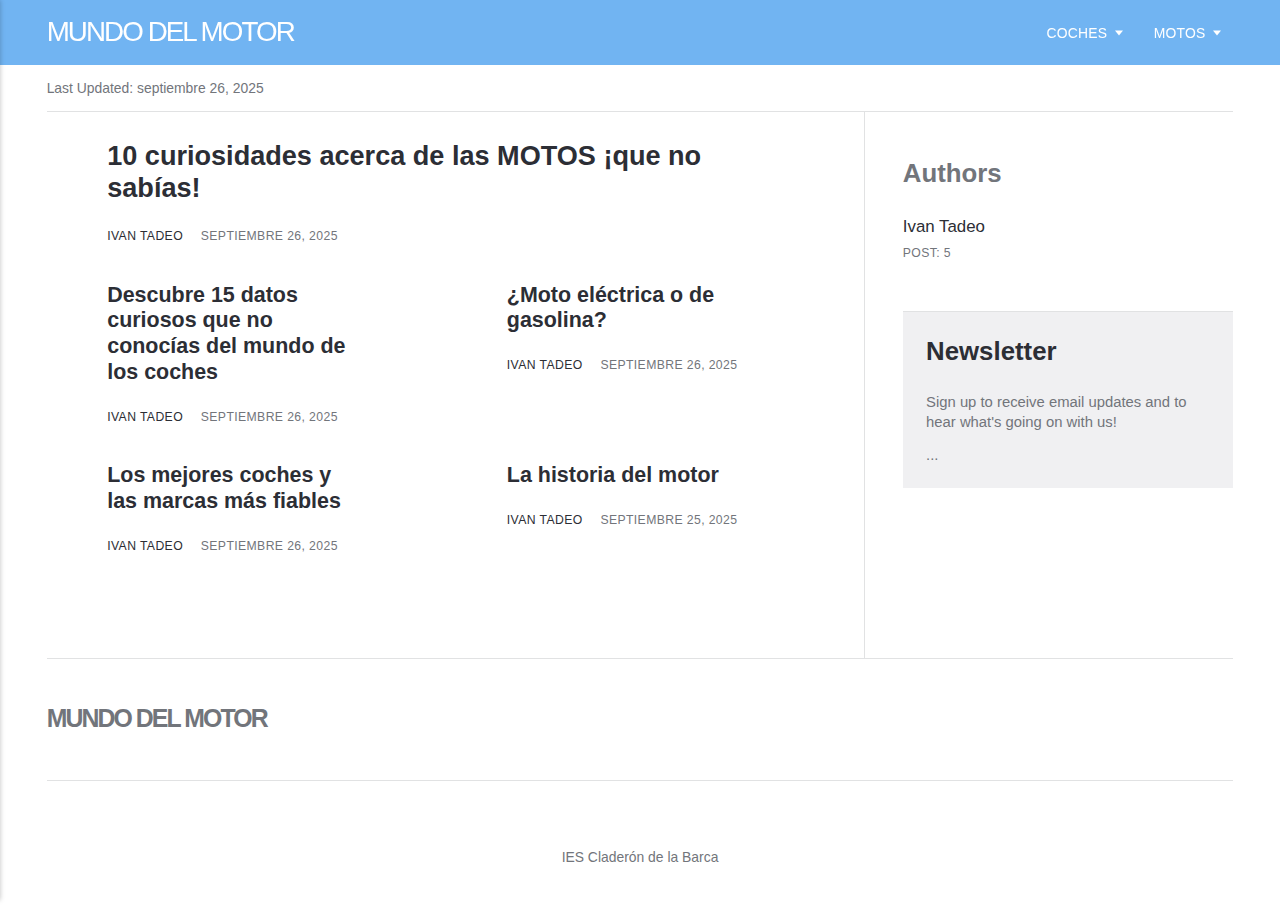
<file: index.html>
<!DOCTYPE html><html lang="es"><head><meta charset="utf-8"><meta http-equiv="X-UA-Compatible" content="IE=edge"><meta name="viewport" content="width=device-width,initial-scale=1"><title>Mundo del motor</title><meta name="generator" content="Publii Open-Source CMS for Static Site"><link rel="canonical" href="./"><link rel="stylesheet" href="./assets/css/style.css?v=7fd597e0f3235eab4f7bb2ae74f22c3b"><script type="application/ld+json">{"@context":"http://schema.org","@type":"Organization","name":"Mundo del motor","url":"./"}</script><style></style><noscript><style>img[loading]{opacity:1;}</style></noscript></head><body class="home-template"><header class="topbar" id="js-header"><div class="topbar__inner"><a class="logo" href="./">Mundo del motor</a><nav class="navbar"><button class="navbar__toggle" aria-label="Menu" aria-haspopup="true" aria-expanded="false"><span class="navbar__toggle-box"><span class="navbar__toggle-inner">Menu</span></span></button><ul class="navbar__menu"><li class="has-submenu"><a href="./coches.html" target="_self" aria-haspopup="true">Coches</a><ul class="navbar__submenu level-2" aria-hidden="true"><li><a href="./superdeportivos.html" target="_self">Superdeportivos</a></li></ul></li><li class="has-submenu"><a href="./motos.html" target="_self" aria-haspopup="true">Motos</a><ul class="navbar__submenu level-2" aria-hidden="true"><li><a href="./superdeportivas.html" target="_self">Superdeportivas</a></li></ul></li></ul></nav></div></header><div class="main-content"><div class="infobar"><div class="infobar__update">Last Updated: <time datetime="2025-09-26T20:16">septiembre 26, 2025</time></div></div><main class="main l-grid l-grid--2col-1-4"><article class="c-card"><div class="c-card__wrapper"><header class="u-header"><h1 class="c-card__title"><a href="./10-curiosidades-acerca-de-las-motos-que-no-sabias.html">10 curiosidades acerca de las MOTOS ¡que no sabías!</a></h1><div class="u-header__meta u-small"><div><a href="./authors/ivan-tadeo/" title="Ivan Tadeo">Ivan Tadeo</a> <time datetime="2025-09-26T20:08">septiembre 26, 2025</time></div></div></header></div></article><article class="c-card"><div class="c-card__wrapper"><header class="u-header"><h2 class="h5 c-card__title"><a href="./descubre-15-datos-curiosos-que-no-conocias-del-mundo-de-los-coches.html">Descubre 15 datos curiosos que no conocías del mundo de los coches</a></h2><div class="u-header__meta u-small"><div><a href="./authors/ivan-tadeo/" title="Ivan Tadeo">Ivan Tadeo</a> <time datetime="2025-09-26T20:06">septiembre 26, 2025</time></div></div></header></div></article><article class="c-card"><div class="c-card__wrapper"><header class="u-header"><h2 class="h5 c-card__title"><a href="./moto-electrica-o-de-gasolina.html">¿Moto eléctrica o de gasolina? </a></h2><div class="u-header__meta u-small"><div><a href="./authors/ivan-tadeo/" title="Ivan Tadeo">Ivan Tadeo</a> <time datetime="2025-09-26T20:02">septiembre 26, 2025</time></div></div></header></div></article><article class="c-card"><div class="c-card__wrapper"><header class="u-header"><h2 class="h5 c-card__title"><a href="./los-mejores-coches-y-las-marcas-mas-fiables.html">Los mejores coches y las marcas más fiables</a></h2><div class="u-header__meta u-small"><div><a href="./authors/ivan-tadeo/" title="Ivan Tadeo">Ivan Tadeo</a> <time datetime="2025-09-26T20:01">septiembre 26, 2025</time></div></div></header></div></article><article class="c-card"><div class="c-card__wrapper"><header class="u-header"><h2 class="h5 c-card__title"><a href="./la-historia-del-motor.html">La historia del motor</a></h2><div class="u-header__meta u-small"><div><a href="./authors/ivan-tadeo/" title="Ivan Tadeo">Ivan Tadeo</a> <time datetime="2025-09-25T18:40">septiembre 25, 2025</time></div></div></header></div></article></main><div class="sidebar"><section class="box authors"><h3 class="box__title">Authors</h3><ul class="authors__cotainer"><li class="authors__item"><div><a href="./authors/ivan-tadeo/" class="authors__title">Ivan Tadeo</a> <span class="u-small">Post: 5</span></div></li></ul></section><section class="newsletter box box--gray"><h3 class="box__title">Newsletter</h3><p class="newsletter__description">Sign up to receive email updates and to hear what's going on with us!</p><form>...</form></section></div><footer class="footer"><a class="footer__logo" href="./">Mundo del motor</a><nav><ul class="footer__nav"></ul></nav><div class="footer__copyright"><p>IES Claderón de la Barca</p></div></footer></div><script>window.publiiThemeMenuConfig = {    
        mobileMenuMode: 'sidebar',
        animationSpeed: 300,
        submenuWidth: 'auto',
        doubleClickTime: 500,
        mobileMenuExpandableSubmenus: true, 
        relatedContainerForOverlayMenuSelector: '.navbar',
   };</script><script defer="defer" src="./assets/js/scripts.min.js?v=18a65c58aef57c0287e0f0609f3389a9"></script><script>var images = document.querySelectorAll('img[loading]');

      for (var i = 0; i < images.length; i++) {
         if (images[i].complete) {
               images[i].classList.add('is-loaded');
         } else {
               images[i].addEventListener('load', function () {
                  this.classList.add('is-loaded');
               }, false);
         }
      }</script></body></html>
</file>
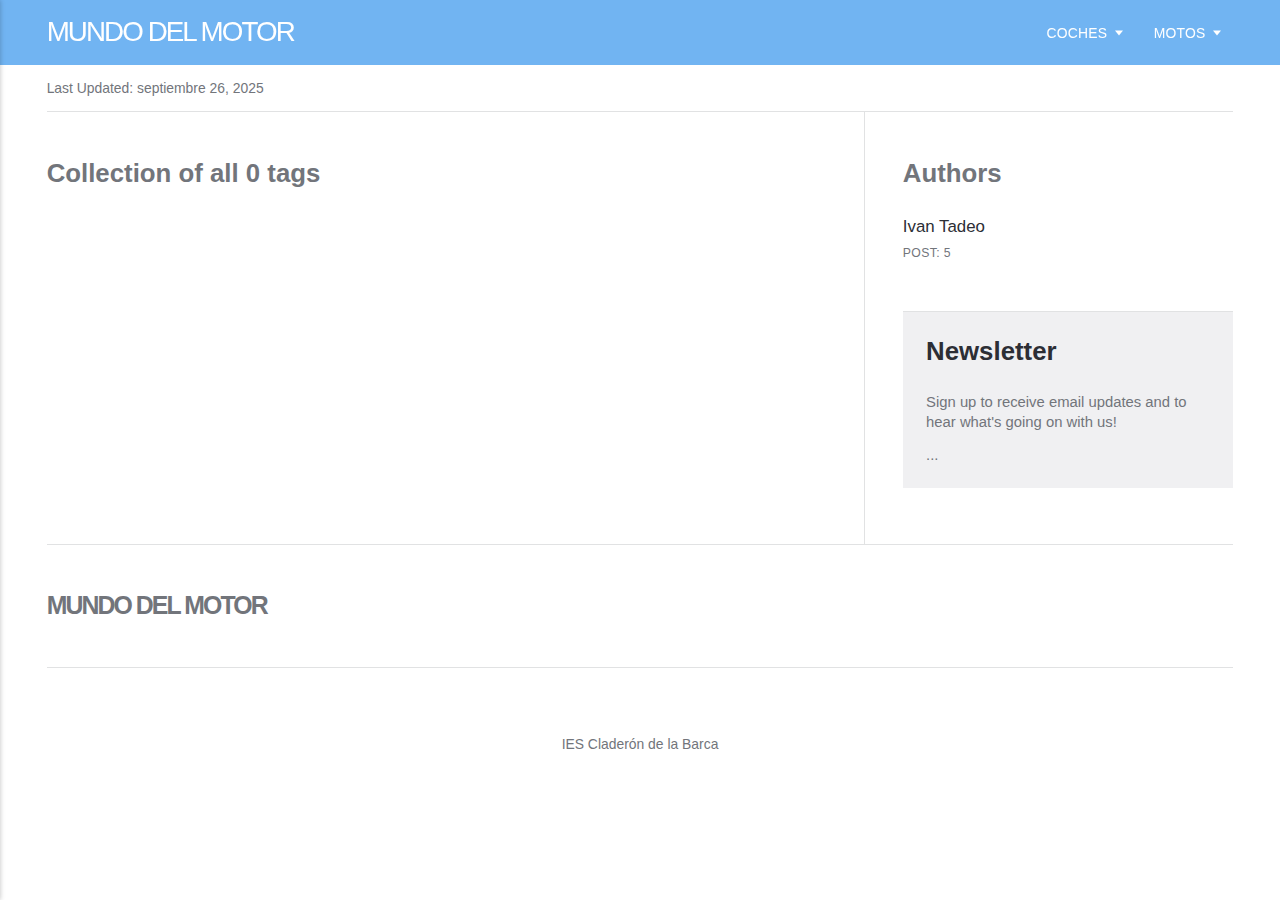
<file: tags/index.html>
<!DOCTYPE html><html lang="es"><head><meta charset="utf-8"><meta http-equiv="X-UA-Compatible" content="IE=edge"><meta name="viewport" content="width=device-width,initial-scale=1"><title>All tags - Mundo del motor</title><meta name="robots" content="noindex, follow"><meta name="generator" content="Publii Open-Source CMS for Static Site"><link rel="stylesheet" href="./../assets/css/style.css?v=7fd597e0f3235eab4f7bb2ae74f22c3b"><script type="application/ld+json">{"@context":"http://schema.org","@type":"Organization","name":"Mundo del motor","url":"./../"}</script><style></style><noscript><style>img[loading]{opacity:1;}</style></noscript></head><body class="tags-template"><header class="topbar" id="js-header"><div class="topbar__inner"><a class="logo" href="./../">Mundo del motor</a><nav class="navbar"><button class="navbar__toggle" aria-label="Menu" aria-haspopup="true" aria-expanded="false"><span class="navbar__toggle-box"><span class="navbar__toggle-inner">Menu</span></span></button><ul class="navbar__menu"><li class="has-submenu"><a href="./../coches.html" target="_self" aria-haspopup="true">Coches</a><ul class="navbar__submenu level-2" aria-hidden="true"><li><a href="./../superdeportivos.html" target="_self">Superdeportivos</a></li></ul></li><li class="has-submenu"><a href="./../motos.html" target="_self" aria-haspopup="true">Motos</a><ul class="navbar__submenu level-2" aria-hidden="true"><li><a href="./../superdeportivas.html" target="_self">Superdeportivas</a></li></ul></li></ul></nav></div></header><div class="main-content"><div class="infobar"><div class="infobar__update">Last Updated: <time datetime="2025-09-26T20:16">septiembre 26, 2025</time></div></div><main class="main page page--tags"><div class="page__header"><h1 class="page__title box__title">Collection of all 0 tags</h1></div><div class="l-grid l-grid--2col-1-4"></div></main><div class="sidebar"><section class="box authors"><h3 class="box__title">Authors</h3><ul class="authors__cotainer"><li class="authors__item"><div><a href="./../authors/ivan-tadeo/" class="authors__title">Ivan Tadeo</a> <span class="u-small">Post: 5</span></div></li></ul></section><section class="newsletter box box--gray"><h3 class="box__title">Newsletter</h3><p class="newsletter__description">Sign up to receive email updates and to hear what's going on with us!</p><form>...</form></section></div><footer class="footer"><a class="footer__logo" href="./../">Mundo del motor</a><nav><ul class="footer__nav"></ul></nav><div class="footer__copyright"><p>IES Claderón de la Barca</p></div></footer></div><script>window.publiiThemeMenuConfig = {    
        mobileMenuMode: 'sidebar',
        animationSpeed: 300,
        submenuWidth: 'auto',
        doubleClickTime: 500,
        mobileMenuExpandableSubmenus: true, 
        relatedContainerForOverlayMenuSelector: '.navbar',
   };</script><script defer="defer" src="./../assets/js/scripts.min.js?v=18a65c58aef57c0287e0f0609f3389a9"></script><script>var images = document.querySelectorAll('img[loading]');

      for (var i = 0; i < images.length; i++) {
         if (images[i].complete) {
               images[i].classList.add('is-loaded');
         } else {
               images[i].addEventListener('load', function () {
                  this.classList.add('is-loaded');
               }, false);
         }
      }</script></body></html>
</file>
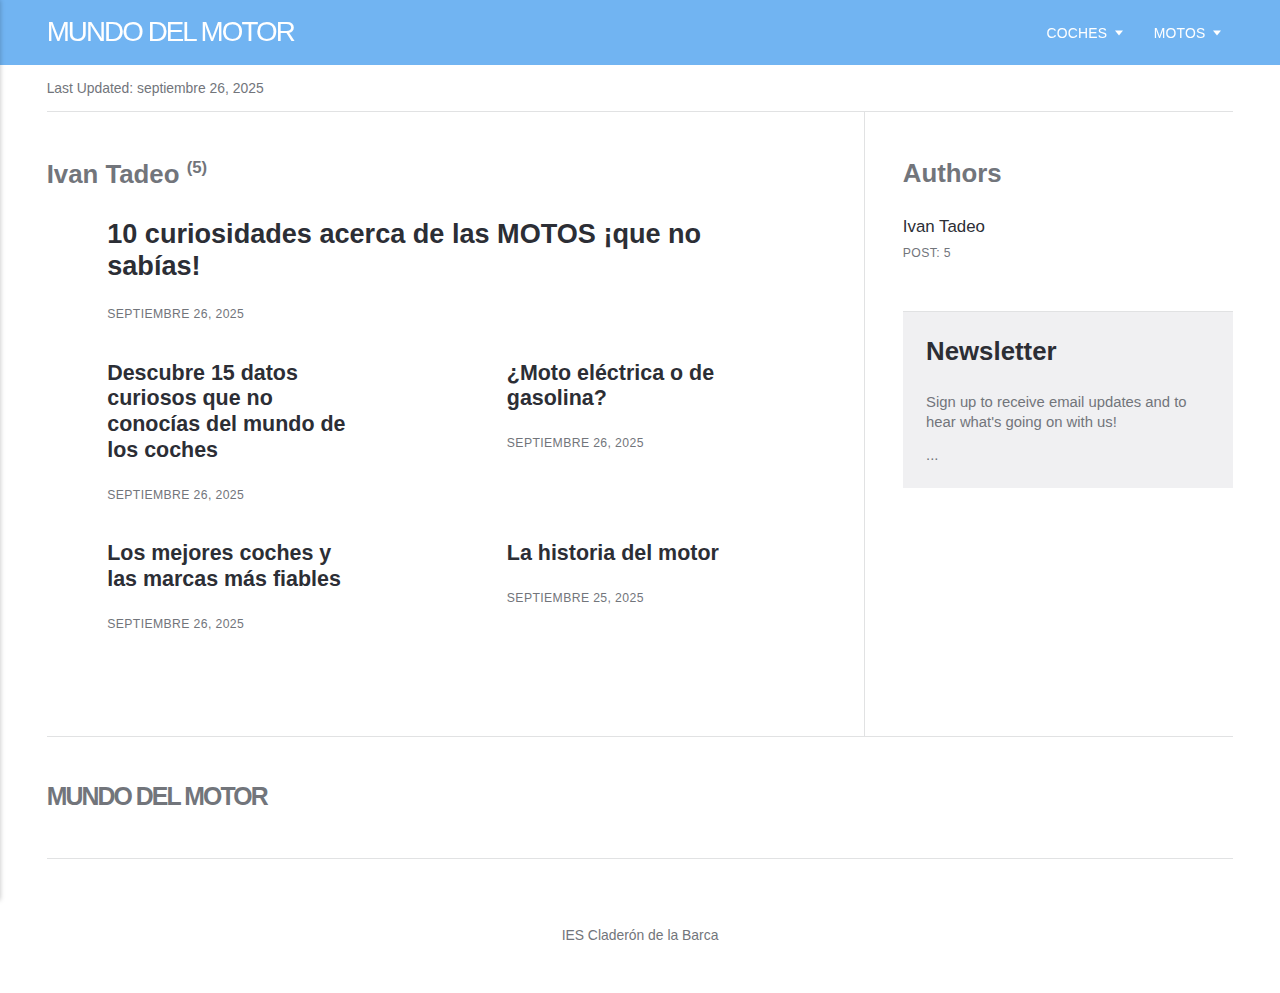
<file: authors/ivan-tadeo/index.html>
<!DOCTYPE html><html lang="es"><head><meta charset="utf-8"><meta http-equiv="X-UA-Compatible" content="IE=edge"><meta name="viewport" content="width=device-width,initial-scale=1"><title>Author: Ivan Tadeo - Mundo del motor</title><meta name="robots" content="noindex, follow"><meta name="generator" content="Publii Open-Source CMS for Static Site"><link rel="stylesheet" href="./../../assets/css/style.css?v=7fd597e0f3235eab4f7bb2ae74f22c3b"><script type="application/ld+json">{"@context":"http://schema.org","@type":"Organization","name":"Mundo del motor","url":"./../../"}</script><style></style><noscript><style>img[loading]{opacity:1;}</style></noscript></head><body class="author-template"><header class="topbar" id="js-header"><div class="topbar__inner"><a class="logo" href="./../../">Mundo del motor</a><nav class="navbar"><button class="navbar__toggle" aria-label="Menu" aria-haspopup="true" aria-expanded="false"><span class="navbar__toggle-box"><span class="navbar__toggle-inner">Menu</span></span></button><ul class="navbar__menu"><li class="has-submenu"><a href="./../../coches.html" target="_self" aria-haspopup="true">Coches</a><ul class="navbar__submenu level-2" aria-hidden="true"><li><a href="./../../superdeportivos.html" target="_self">Superdeportivos</a></li></ul></li><li class="has-submenu"><a href="./../../motos.html" target="_self" aria-haspopup="true">Motos</a><ul class="navbar__submenu level-2" aria-hidden="true"><li><a href="./../../superdeportivas.html" target="_self">Superdeportivas</a></li></ul></li></ul></nav></div></header><div class="main-content"><div class="infobar"><div class="infobar__update">Last Updated: <time datetime="2025-09-26T20:16">septiembre 26, 2025</time></div></div><main class="main page page--author"><div class="page__header"><div class="page--author__content"><h1 class="page__title box__title">Ivan Tadeo <sup>(5)</sup></h1></div></div><div class="l-grid l-grid--2col-1-4"><article class="c-card"><div class="c-card__wrapper"><header class="u-header"><h2 class="h5 c-card__title"><a href="./../../10-curiosidades-acerca-de-las-motos-que-no-sabias.html">10 curiosidades acerca de las MOTOS ¡que no sabías!</a></h2><div class="u-header__meta u-small"><time datetime="2025-09-26T20:08">septiembre 26, 2025</time></div></header></div></article><article class="c-card"><div class="c-card__wrapper"><header class="u-header"><h2 class="h5 c-card__title"><a href="./../../descubre-15-datos-curiosos-que-no-conocias-del-mundo-de-los-coches.html">Descubre 15 datos curiosos que no conocías del mundo de los coches</a></h2><div class="u-header__meta u-small"><time datetime="2025-09-26T20:06">septiembre 26, 2025</time></div></header></div></article><article class="c-card"><div class="c-card__wrapper"><header class="u-header"><h2 class="h5 c-card__title"><a href="./../../moto-electrica-o-de-gasolina.html">¿Moto eléctrica o de gasolina? </a></h2><div class="u-header__meta u-small"><time datetime="2025-09-26T20:02">septiembre 26, 2025</time></div></header></div></article><article class="c-card"><div class="c-card__wrapper"><header class="u-header"><h2 class="h5 c-card__title"><a href="./../../los-mejores-coches-y-las-marcas-mas-fiables.html">Los mejores coches y las marcas más fiables</a></h2><div class="u-header__meta u-small"><time datetime="2025-09-26T20:01">septiembre 26, 2025</time></div></header></div></article><article class="c-card"><div class="c-card__wrapper"><header class="u-header"><h2 class="h5 c-card__title"><a href="./../../la-historia-del-motor.html">La historia del motor</a></h2><div class="u-header__meta u-small"><time datetime="2025-09-25T18:40">septiembre 25, 2025</time></div></header></div></article></div></main><div class="sidebar"><section class="box authors"><h3 class="box__title">Authors</h3><ul class="authors__cotainer"><li class="authors__item"><div><a href="./../../authors/ivan-tadeo/" class="authors__title">Ivan Tadeo</a> <span class="u-small">Post: 5</span></div></li></ul></section><section class="newsletter box box--gray"><h3 class="box__title">Newsletter</h3><p class="newsletter__description">Sign up to receive email updates and to hear what's going on with us!</p><form>...</form></section></div><footer class="footer"><a class="footer__logo" href="./../../">Mundo del motor</a><nav><ul class="footer__nav"></ul></nav><div class="footer__copyright"><p>IES Claderón de la Barca</p></div></footer></div><script>window.publiiThemeMenuConfig = {    
        mobileMenuMode: 'sidebar',
        animationSpeed: 300,
        submenuWidth: 'auto',
        doubleClickTime: 500,
        mobileMenuExpandableSubmenus: true, 
        relatedContainerForOverlayMenuSelector: '.navbar',
   };</script><script defer="defer" src="./../../assets/js/scripts.min.js?v=18a65c58aef57c0287e0f0609f3389a9"></script><script>var images = document.querySelectorAll('img[loading]');

      for (var i = 0; i < images.length; i++) {
         if (images[i].complete) {
               images[i].classList.add('is-loaded');
         } else {
               images[i].addEventListener('load', function () {
                  this.classList.add('is-loaded');
               }, false);
         }
      }</script></body></html>
</file>
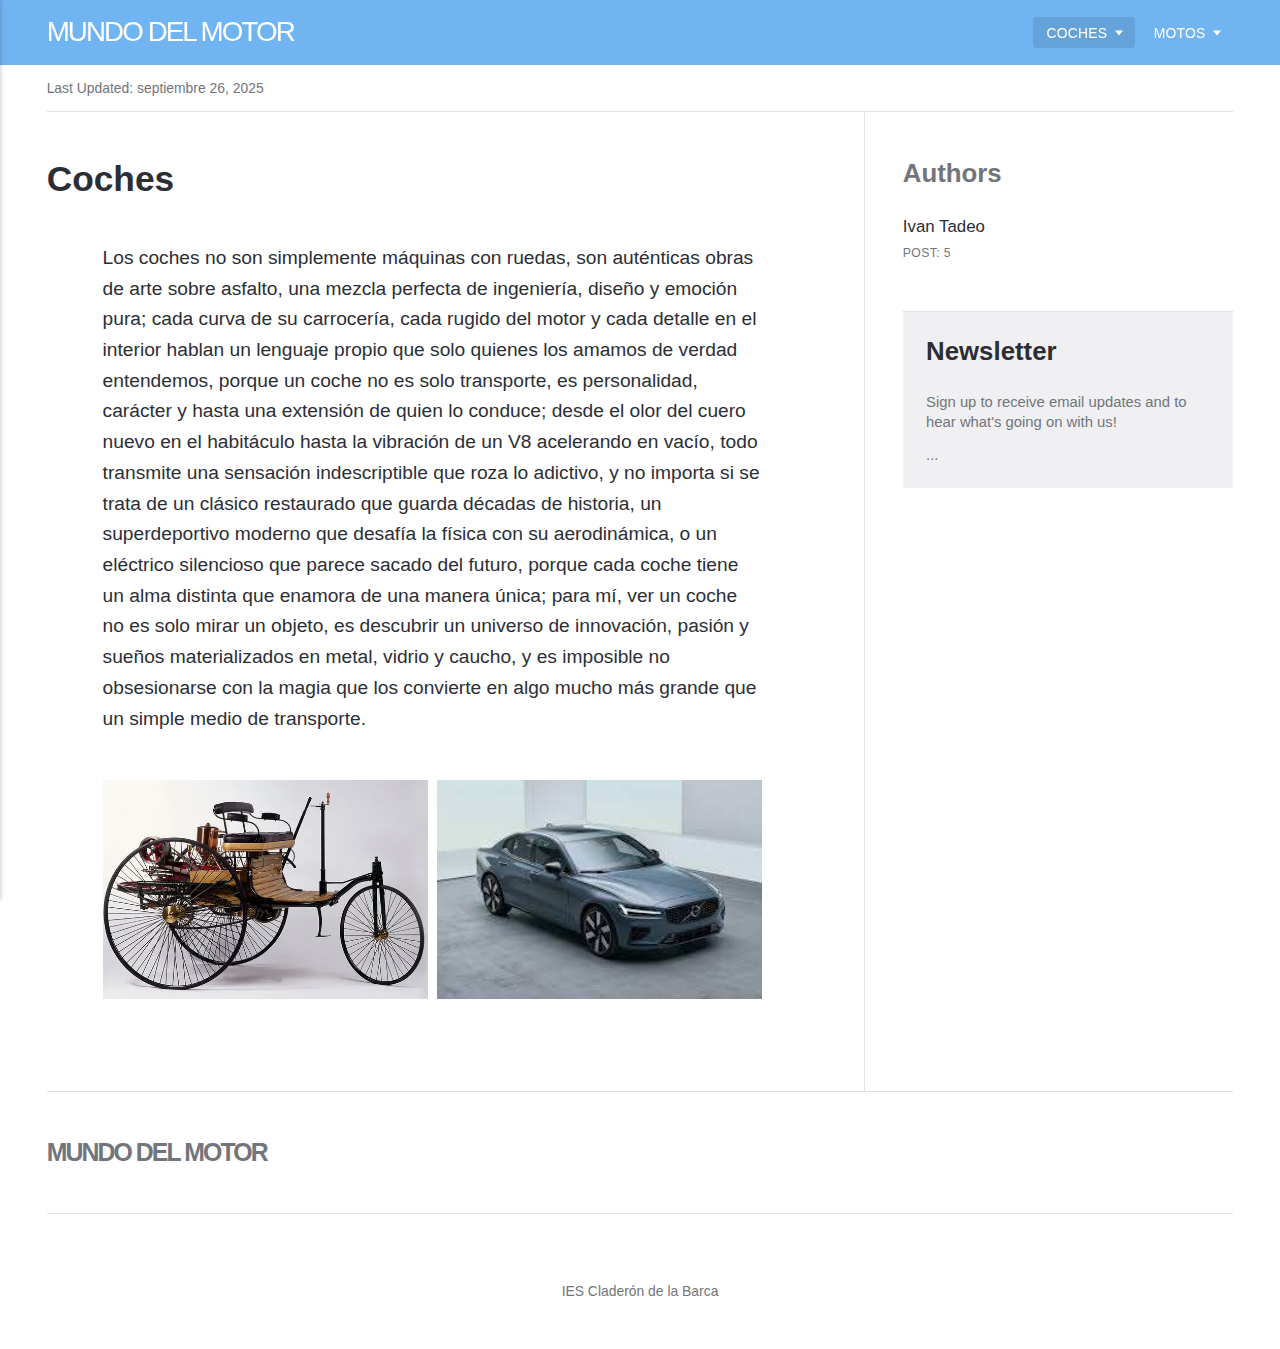
<file: coches.html>
<!DOCTYPE html><html lang="es"><head><meta charset="utf-8"><meta http-equiv="X-UA-Compatible" content="IE=edge"><meta name="viewport" content="width=device-width,initial-scale=1"><title>Coches - Mundo del motor</title><meta name="description" content="Los coches no son simplemente máquinas con ruedas, son auténticas obras de arte sobre asfalto, una mezcla perfecta de ingeniería, diseño y emoción pura; cada curva de su carrocería, cada rugido del motor y cada detalle en el interior hablan un lenguaje propio que solo&hellip;"><meta name="generator" content="Publii Open-Source CMS for Static Site"><link rel="canonical" href="./coches.html"><link rel="stylesheet" href="./assets/css/style.css?v=7fd597e0f3235eab4f7bb2ae74f22c3b"><script type="application/ld+json">{"@context":"http://schema.org","@type":"Article","mainEntityOfPage":{"@type":"WebPage","@id":"./coches.html"},"headline":"Coches","datePublished":"2025-09-26T18:46+02:00","dateModified":"2025-09-26T19:02+02:00","description":"Los coches no son simplemente máquinas con ruedas, son auténticas obras de arte sobre asfalto, una mezcla perfecta de ingeniería, diseño y emoción pura; cada curva de su carrocería, cada rugido del motor y cada detalle en el interior hablan un lenguaje propio que solo&hellip;","author":{"@type":"Person","name":"Ivan Tadeo","url":"./authors/ivan-tadeo/"},"publisher":{"@type":"Organization","name":"Ivan Tadeo"}}</script><style></style><noscript><style>img[loading]{opacity:1;}</style></noscript></head><body class="page-template"><header class="topbar" id="js-header"><div class="topbar__inner"><a class="logo" href="./">Mundo del motor</a><nav class="navbar"><button class="navbar__toggle" aria-label="Menu" aria-haspopup="true" aria-expanded="false"><span class="navbar__toggle-box"><span class="navbar__toggle-inner">Menu</span></span></button><ul class="navbar__menu"><li class="active has-submenu"><a href="./coches.html" target="_self" aria-haspopup="true">Coches</a><ul class="navbar__submenu level-2" aria-hidden="true"><li><a href="./superdeportivos.html" target="_self">Superdeportivos</a></li></ul></li><li class="has-submenu"><a href="./motos.html" target="_self" aria-haspopup="true">Motos</a><ul class="navbar__submenu level-2" aria-hidden="true"><li><a href="./superdeportivas.html" target="_self">Superdeportivas</a></li></ul></li></ul></nav></div></header><div class="main-content"><div class="infobar"><div class="infobar__update">Last Updated: <time datetime="2025-09-26T20:16">septiembre 26, 2025</time></div></div><main class="main page"><article class="content"><header class="u-header content__header"><h1>Coches</h1></header><div class="content__entry u-inner"><p>Los coches no son simplemente máquinas con ruedas, son auténticas obras de arte sobre asfalto, una mezcla perfecta de ingeniería, diseño y emoción pura; cada curva de su carrocería, cada rugido del motor y cada detalle en el interior hablan un lenguaje propio que solo quienes los amamos de verdad entendemos, porque un coche no es solo transporte, es personalidad, carácter y hasta una extensión de quien lo conduce; desde el olor del cuero nuevo en el habitáculo hasta la vibración de un V8 acelerando en vacío, todo transmite una sensación indescriptible que roza lo adictivo, y no importa si se trata de un clásico restaurado que guarda décadas de historia, un superdeportivo moderno que desafía la física con su aerodinámica, o un eléctrico silencioso que parece sacado del futuro, porque cada coche tiene un alma distinta que enamora de una manera única; para mí, ver un coche no es solo mirar un objeto, es descubrir un universo de innovación, pasión y sueños materializados en metal, vidrio y caucho, y es imposible no obsesionarse con la magia que los convierte en algo mucho más grande que un simple medio de transporte.</p><div class="gallery-wrapper"><div class="gallery" data-is-empty="false" data-translation="Add images" data-columns="3"><figure class="gallery__item"><a href="./media/posts/2/gallery/primer_coche.webp" data-size="3840x2160"><img loading="lazy" src="./media/posts/2/gallery/primer_coche-thumbnail.webp" alt="" width="768" height="432"></a><figcaption>Imágen del primer coche fabricado en el mundo «La Marquise»</figcaption></figure><figure class="gallery__item"><a href="./media/posts/2/gallery/coche_actual.jpg" data-size="275x183"><img loading="lazy" src="./media/posts/2/gallery/coche_actual-thumbnail.jpg" alt="" width="275" height="183"></a><figcaption>Imágen de un coche actual</figcaption></figure></div></div></div></article></main><div class="sidebar"><section class="box authors"><h3 class="box__title">Authors</h3><ul class="authors__cotainer"><li class="authors__item"><div><a href="./authors/ivan-tadeo/" class="authors__title">Ivan Tadeo</a> <span class="u-small">Post: 5</span></div></li></ul></section><section class="newsletter box box--gray"><h3 class="box__title">Newsletter</h3><p class="newsletter__description">Sign up to receive email updates and to hear what's going on with us!</p><form>...</form></section></div><footer class="footer"><a class="footer__logo" href="./">Mundo del motor</a><nav><ul class="footer__nav"></ul></nav><div class="footer__copyright"><p>IES Claderón de la Barca</p></div></footer></div><script>window.publiiThemeMenuConfig = {    
        mobileMenuMode: 'sidebar',
        animationSpeed: 300,
        submenuWidth: 'auto',
        doubleClickTime: 500,
        mobileMenuExpandableSubmenus: true, 
        relatedContainerForOverlayMenuSelector: '.navbar',
   };</script><script defer="defer" src="./assets/js/scripts.min.js?v=18a65c58aef57c0287e0f0609f3389a9"></script><script>var images = document.querySelectorAll('img[loading]');

      for (var i = 0; i < images.length; i++) {
         if (images[i].complete) {
               images[i].classList.add('is-loaded');
         } else {
               images[i].addEventListener('load', function () {
                  this.classList.add('is-loaded');
               }, false);
         }
      }</script></body></html>
</file>
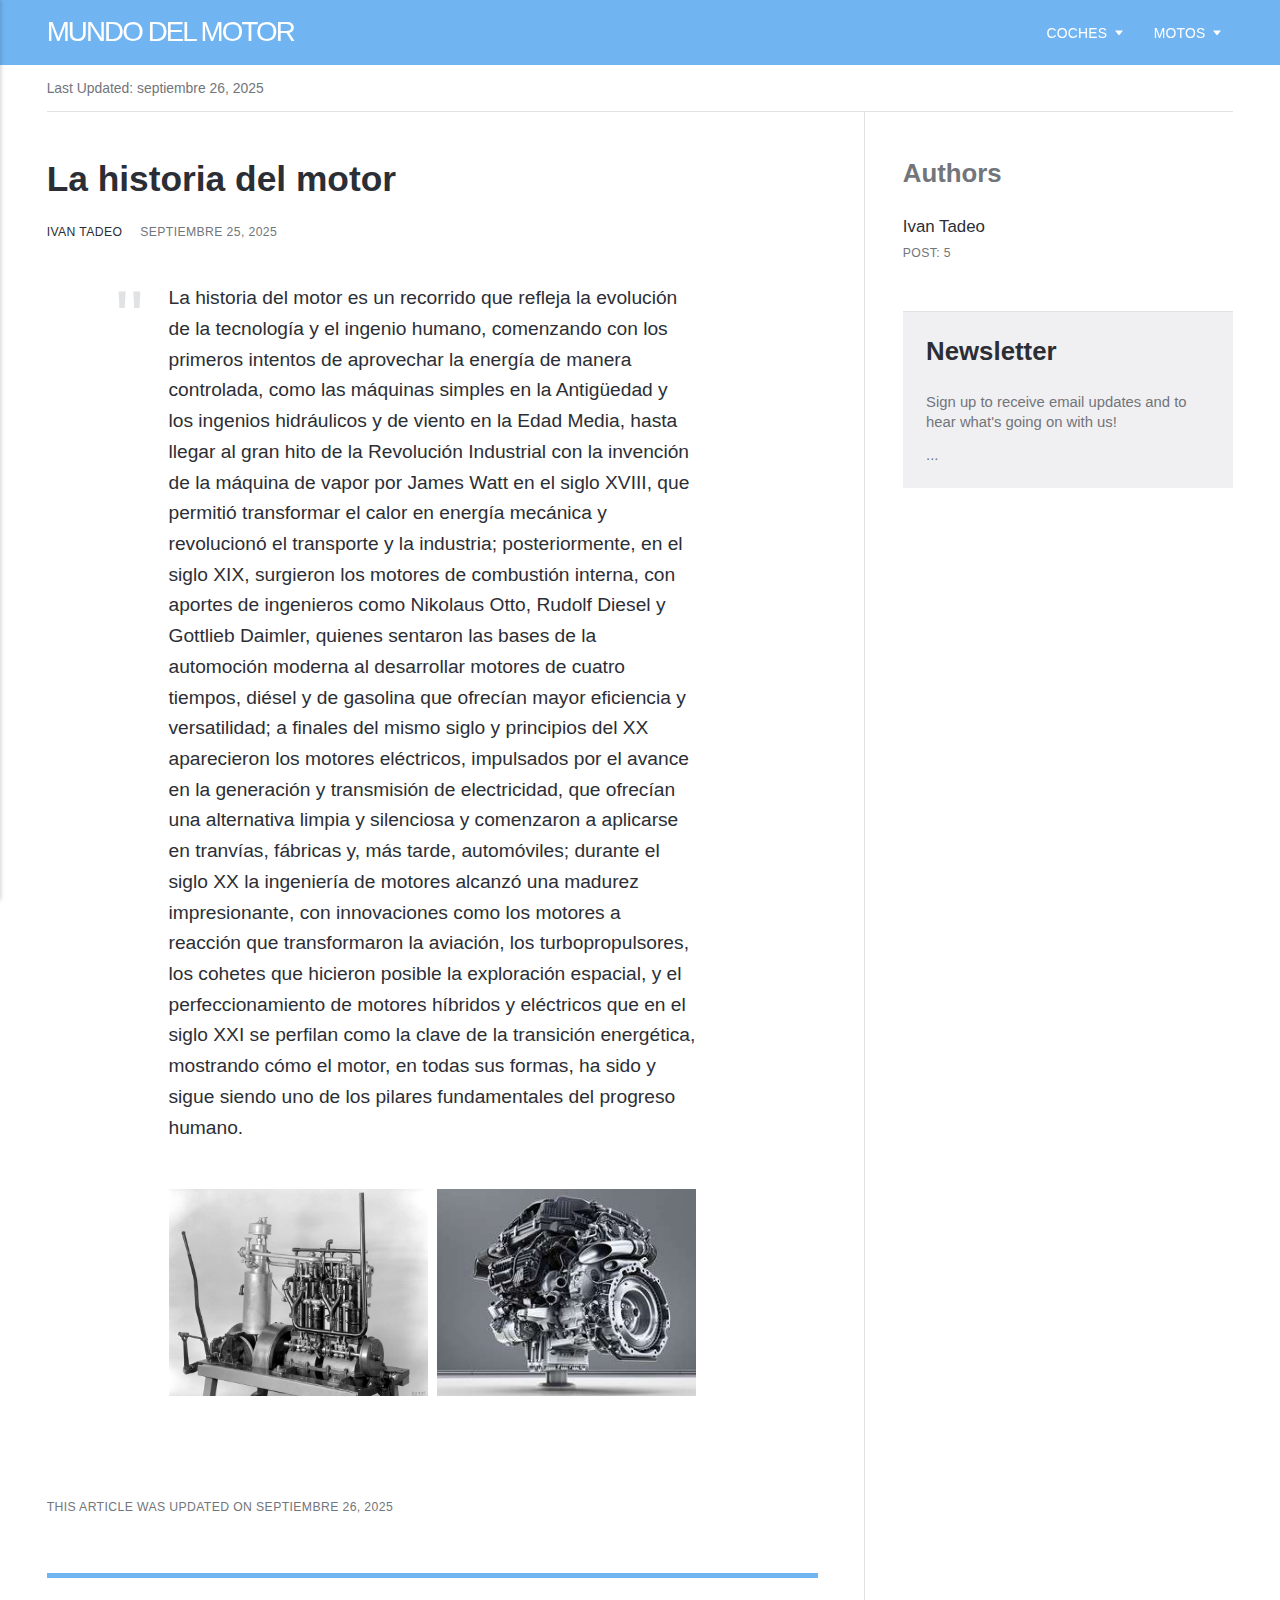
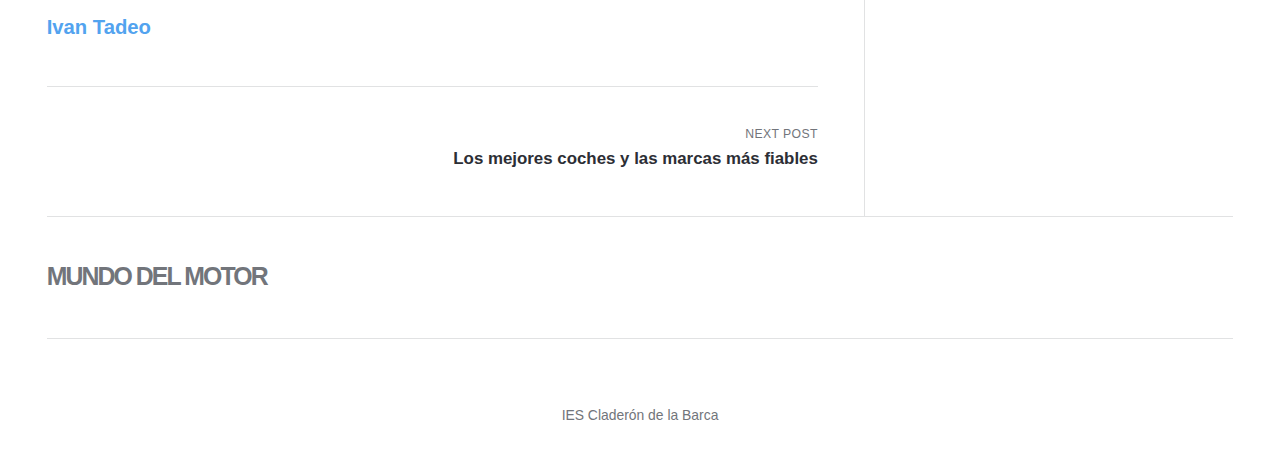
<file: la-historia-del-motor.html>
<!DOCTYPE html><html lang="es"><head><meta charset="utf-8"><meta http-equiv="X-UA-Compatible" content="IE=edge"><meta name="viewport" content="width=device-width,initial-scale=1"><title>La historia del motor - Mundo del motor</title><meta name="description" content="La historia del motor es un recorrido que refleja la evolución de la tecnología y el ingenio humano, comenzando con los primeros intentos de aprovechar la energía de manera controlada, como las máquinas simples en la Antigüedad y los ingenios hidráulicos y de viento en&hellip;"><meta name="generator" content="Publii Open-Source CMS for Static Site"><link rel="canonical" href="./la-historia-del-motor.html"><link rel="stylesheet" href="./assets/css/style.css?v=7fd597e0f3235eab4f7bb2ae74f22c3b"><script type="application/ld+json">{"@context":"http://schema.org","@type":"Article","mainEntityOfPage":{"@type":"WebPage","@id":"./la-historia-del-motor.html"},"headline":"La historia del motor","datePublished":"2025-09-25T18:40+02:00","dateModified":"2025-09-26T18:45+02:00","description":"La historia del motor es un recorrido que refleja la evolución de la tecnología y el ingenio humano, comenzando con los primeros intentos de aprovechar la energía de manera controlada, como las máquinas simples en la Antigüedad y los ingenios hidráulicos y de viento en&hellip;","author":{"@type":"Person","name":"Ivan Tadeo","url":"./authors/ivan-tadeo/"},"publisher":{"@type":"Organization","name":"Ivan Tadeo"}}</script><style></style><noscript><style>img[loading]{opacity:1;}</style></noscript></head><body class="post-template"><header class="topbar" id="js-header"><div class="topbar__inner"><a class="logo" href="./">Mundo del motor</a><nav class="navbar"><button class="navbar__toggle" aria-label="Menu" aria-haspopup="true" aria-expanded="false"><span class="navbar__toggle-box"><span class="navbar__toggle-inner">Menu</span></span></button><ul class="navbar__menu"><li class="has-submenu"><a href="./coches.html" target="_self" aria-haspopup="true">Coches</a><ul class="navbar__submenu level-2" aria-hidden="true"><li><a href="./superdeportivos.html" target="_self">Superdeportivos</a></li></ul></li><li class="has-submenu"><a href="./motos.html" target="_self" aria-haspopup="true">Motos</a><ul class="navbar__submenu level-2" aria-hidden="true"><li><a href="./superdeportivas.html" target="_self">Superdeportivas</a></li></ul></li></ul></nav></div></header><div class="main-content"><div class="infobar"><div class="infobar__update">Last Updated: <time datetime="2025-09-26T20:16">septiembre 26, 2025</time></div></div><main class="main post"><article class="content"><header class="u-header content__header"><h1>La historia del motor</h1><div class="u-header__meta u-small"><div><a href="./authors/ivan-tadeo/" title="Ivan Tadeo">Ivan Tadeo</a> <time datetime="2025-09-25T18:40">septiembre 25, 2025</time></div></div></header><div class="content__entry u-inner"><blockquote><p>La historia del motor es un recorrido que refleja la evolución de la tecnología y el ingenio humano, comenzando con los primeros intentos de aprovechar la energía de manera controlada, como las máquinas simples en la Antigüedad y los ingenios hidráulicos y de viento en la Edad Media, hasta llegar al gran hito de la Revolución Industrial con la invención de la máquina de vapor por James Watt en el siglo XVIII, que permitió transformar el calor en energía mecánica y revolucionó el transporte y la industria; posteriormente, en el siglo XIX, surgieron los motores de combustión interna, con aportes de ingenieros como Nikolaus Otto, Rudolf Diesel y Gottlieb Daimler, quienes sentaron las bases de la automoción moderna al desarrollar motores de cuatro tiempos, diésel y de gasolina que ofrecían mayor eficiencia y versatilidad; a finales del mismo siglo y principios del XX aparecieron los motores eléctricos, impulsados por el avance en la generación y transmisión de electricidad, que ofrecían una alternativa limpia y silenciosa y comenzaron a aplicarse en tranvías, fábricas y, más tarde, automóviles; durante el siglo XX la ingeniería de motores alcanzó una madurez impresionante, con innovaciones como los motores a reacción que transformaron la aviación, los turbopropulsores, los cohetes que hicieron posible la exploración espacial, y el perfeccionamiento de motores híbridos y eléctricos que en el siglo XXI se perfilan como la clave de la transición energética, mostrando cómo el motor, en todas sus formas, ha sido y sigue siendo uno de los pilares fundamentales del progreso humano.</p><div class="gallery-wrapper"><div class="gallery" data-is-empty="false" data-translation="Add images" data-columns="3"><figure class="gallery__item"><a href="./media/posts/1/gallery/primer_motor.jpg" data-size="1024x805"><img loading="lazy" src="./media/posts/1/gallery/primer_motor-thumbnail.jpg" alt="" width="768" height="604"></a><figcaption>Imágen del primer motor a combustion del mundo</figcaption></figure><figure class="gallery__item"><a href="./media/posts/1/gallery/motor-moderno.jpg" data-size="450x225"><img loading="lazy" src="./media/posts/1/gallery/motor-moderno-thumbnail.jpg" alt="" width="450" height="225"></a><figcaption>Imagen de un motor actual, concretamente el del Audi TT 2024</figcaption></figure></div></div></blockquote></div><aside class="content__aside"><div class="content__last-updated u-small">This article was updated on septiembre 26, 2025</div><div class="content__share"></div></aside><footer class="content__footer"><div class="content__bio box"><div><h4 class="h6"><a href="./authors/ivan-tadeo/" title="Ivan Tadeo">Ivan Tadeo</a></h4></div></div><nav class="content__nav box"><div class="content__nav__next"><a href="./los-mejores-coches-y-las-marcas-mas-fiables.html" class="content__nav__link" rel="next"><div class="u-small">Next Post<h5>Los mejores coches y las marcas más fiables</h5></div></a></div></nav></footer></article></main><div class="sidebar"><section class="box authors"><h3 class="box__title">Authors</h3><ul class="authors__cotainer"><li class="authors__item"><div><a href="./authors/ivan-tadeo/" class="authors__title">Ivan Tadeo</a> <span class="u-small">Post: 5</span></div></li></ul></section><section class="newsletter box box--gray"><h3 class="box__title">Newsletter</h3><p class="newsletter__description">Sign up to receive email updates and to hear what's going on with us!</p><form>...</form></section></div><footer class="footer"><a class="footer__logo" href="./">Mundo del motor</a><nav><ul class="footer__nav"></ul></nav><div class="footer__copyright"><p>IES Claderón de la Barca</p></div></footer></div><script>window.publiiThemeMenuConfig = {    
        mobileMenuMode: 'sidebar',
        animationSpeed: 300,
        submenuWidth: 'auto',
        doubleClickTime: 500,
        mobileMenuExpandableSubmenus: true, 
        relatedContainerForOverlayMenuSelector: '.navbar',
   };</script><script defer="defer" src="./assets/js/scripts.min.js?v=18a65c58aef57c0287e0f0609f3389a9"></script><script>var images = document.querySelectorAll('img[loading]');

      for (var i = 0; i < images.length; i++) {
         if (images[i].complete) {
               images[i].classList.add('is-loaded');
         } else {
               images[i].addEventListener('load', function () {
                  this.classList.add('is-loaded');
               }, false);
         }
      }</script></body></html>
</file>
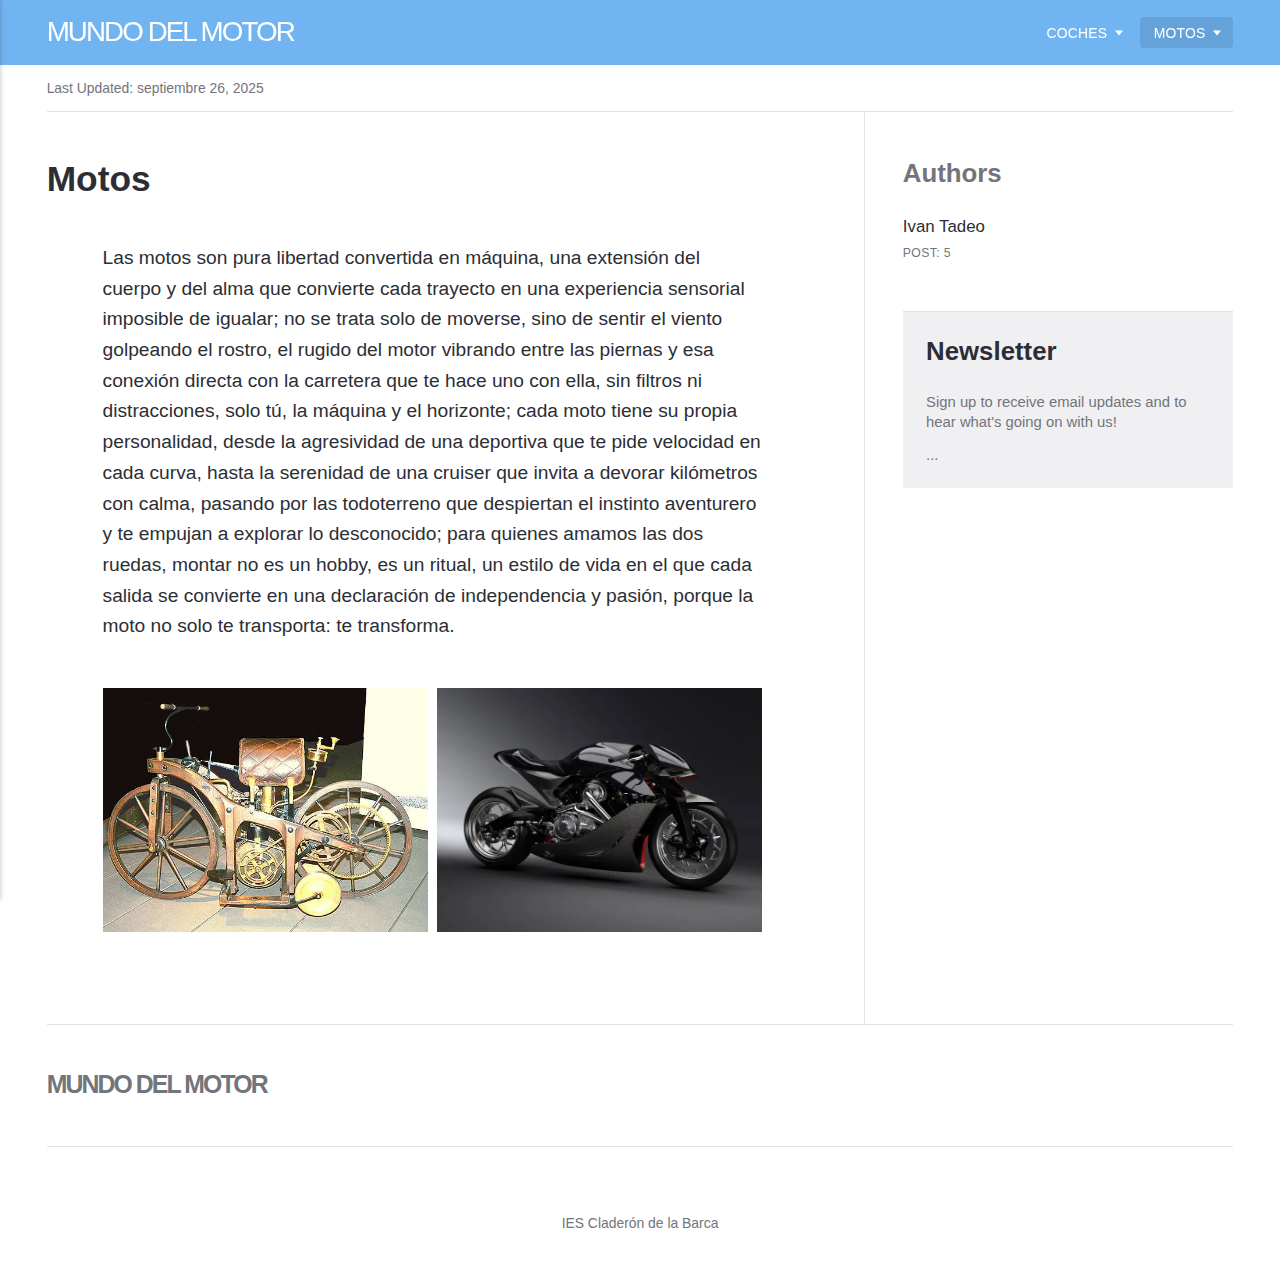
<file: motos.html>
<!DOCTYPE html><html lang="es"><head><meta charset="utf-8"><meta http-equiv="X-UA-Compatible" content="IE=edge"><meta name="viewport" content="width=device-width,initial-scale=1"><title>Motos - Mundo del motor</title><meta name="description" content="Las motos son pura libertad convertida en máquina, una extensión del cuerpo y del alma que convierte cada trayecto en una experiencia sensorial imposible de igualar; no se trata solo de moverse, sino de sentir el viento golpeando el rostro, el rugido del motor vibrando&hellip;"><meta name="generator" content="Publii Open-Source CMS for Static Site"><link rel="canonical" href="./motos.html"><link rel="stylesheet" href="./assets/css/style.css?v=7fd597e0f3235eab4f7bb2ae74f22c3b"><script type="application/ld+json">{"@context":"http://schema.org","@type":"Article","mainEntityOfPage":{"@type":"WebPage","@id":"./motos.html"},"headline":"Motos","datePublished":"2025-09-26T18:49+02:00","dateModified":"2025-09-26T19:18+02:00","description":"Las motos son pura libertad convertida en máquina, una extensión del cuerpo y del alma que convierte cada trayecto en una experiencia sensorial imposible de igualar; no se trata solo de moverse, sino de sentir el viento golpeando el rostro, el rugido del motor vibrando&hellip;","author":{"@type":"Person","name":"Ivan Tadeo","url":"./authors/ivan-tadeo/"},"publisher":{"@type":"Organization","name":"Ivan Tadeo"}}</script><style></style><noscript><style>img[loading]{opacity:1;}</style></noscript></head><body class="page-template"><header class="topbar" id="js-header"><div class="topbar__inner"><a class="logo" href="./">Mundo del motor</a><nav class="navbar"><button class="navbar__toggle" aria-label="Menu" aria-haspopup="true" aria-expanded="false"><span class="navbar__toggle-box"><span class="navbar__toggle-inner">Menu</span></span></button><ul class="navbar__menu"><li class="has-submenu"><a href="./coches.html" target="_self" aria-haspopup="true">Coches</a><ul class="navbar__submenu level-2" aria-hidden="true"><li><a href="./superdeportivos.html" target="_self">Superdeportivos</a></li></ul></li><li class="active has-submenu"><a href="./motos.html" target="_self" aria-haspopup="true">Motos</a><ul class="navbar__submenu level-2" aria-hidden="true"><li><a href="./superdeportivas.html" target="_self">Superdeportivas</a></li></ul></li></ul></nav></div></header><div class="main-content"><div class="infobar"><div class="infobar__update">Last Updated: <time datetime="2025-09-26T20:16">septiembre 26, 2025</time></div></div><main class="main page"><article class="content"><header class="u-header content__header"><h1>Motos</h1></header><div class="content__entry u-inner"><p>Las motos son pura libertad convertida en máquina, una extensión del cuerpo y del alma que convierte cada trayecto en una experiencia sensorial imposible de igualar; no se trata solo de moverse, sino de sentir el viento golpeando el rostro, el rugido del motor vibrando entre las piernas y esa conexión directa con la carretera que te hace uno con ella, sin filtros ni distracciones, solo tú, la máquina y el horizonte; cada moto tiene su propia personalidad, desde la agresividad de una deportiva que te pide velocidad en cada curva, hasta la serenidad de una cruiser que invita a devorar kilómetros con calma, pasando por las todoterreno que despiertan el instinto aventurero y te empujan a explorar lo desconocido; para quienes amamos las dos ruedas, montar no es un hobby, es un ritual, un estilo de vida en el que cada salida se convierte en una declaración de independencia y pasión, porque la moto no solo te transporta: te transforma.</p><div class="gallery-wrapper"><div class="gallery" data-is-empty="false" data-translation="Add images" data-columns="3"><figure class="gallery__item"><a href="./media/posts/4/gallery/moto_masantigua.jpg" data-size="567x420"><img loading="lazy" src="./media/posts/4/gallery/moto_masantigua-thumbnail.jpg" alt="" width="567" height="420"></a><figcaption>Imagen de una de las primeras motos que se fabricaron</figcaption></figure><figure class="gallery__item"><a href="./media/posts/4/gallery/moto_moderna.webp" data-size="1600x1131"><img loading="lazy" src="./media/posts/4/gallery/moto_moderna-thumbnail.webp" alt="" width="768" height="543"></a><figcaption>Imágen de la moto tecnologicamente mas monderna del mundo</figcaption></figure></div></div></div></article></main><div class="sidebar"><section class="box authors"><h3 class="box__title">Authors</h3><ul class="authors__cotainer"><li class="authors__item"><div><a href="./authors/ivan-tadeo/" class="authors__title">Ivan Tadeo</a> <span class="u-small">Post: 5</span></div></li></ul></section><section class="newsletter box box--gray"><h3 class="box__title">Newsletter</h3><p class="newsletter__description">Sign up to receive email updates and to hear what's going on with us!</p><form>...</form></section></div><footer class="footer"><a class="footer__logo" href="./">Mundo del motor</a><nav><ul class="footer__nav"></ul></nav><div class="footer__copyright"><p>IES Claderón de la Barca</p></div></footer></div><script>window.publiiThemeMenuConfig = {    
        mobileMenuMode: 'sidebar',
        animationSpeed: 300,
        submenuWidth: 'auto',
        doubleClickTime: 500,
        mobileMenuExpandableSubmenus: true, 
        relatedContainerForOverlayMenuSelector: '.navbar',
   };</script><script defer="defer" src="./assets/js/scripts.min.js?v=18a65c58aef57c0287e0f0609f3389a9"></script><script>var images = document.querySelectorAll('img[loading]');

      for (var i = 0; i < images.length; i++) {
         if (images[i].complete) {
               images[i].classList.add('is-loaded');
         } else {
               images[i].addEventListener('load', function () {
                  this.classList.add('is-loaded');
               }, false);
         }
      }</script></body></html>
</file>
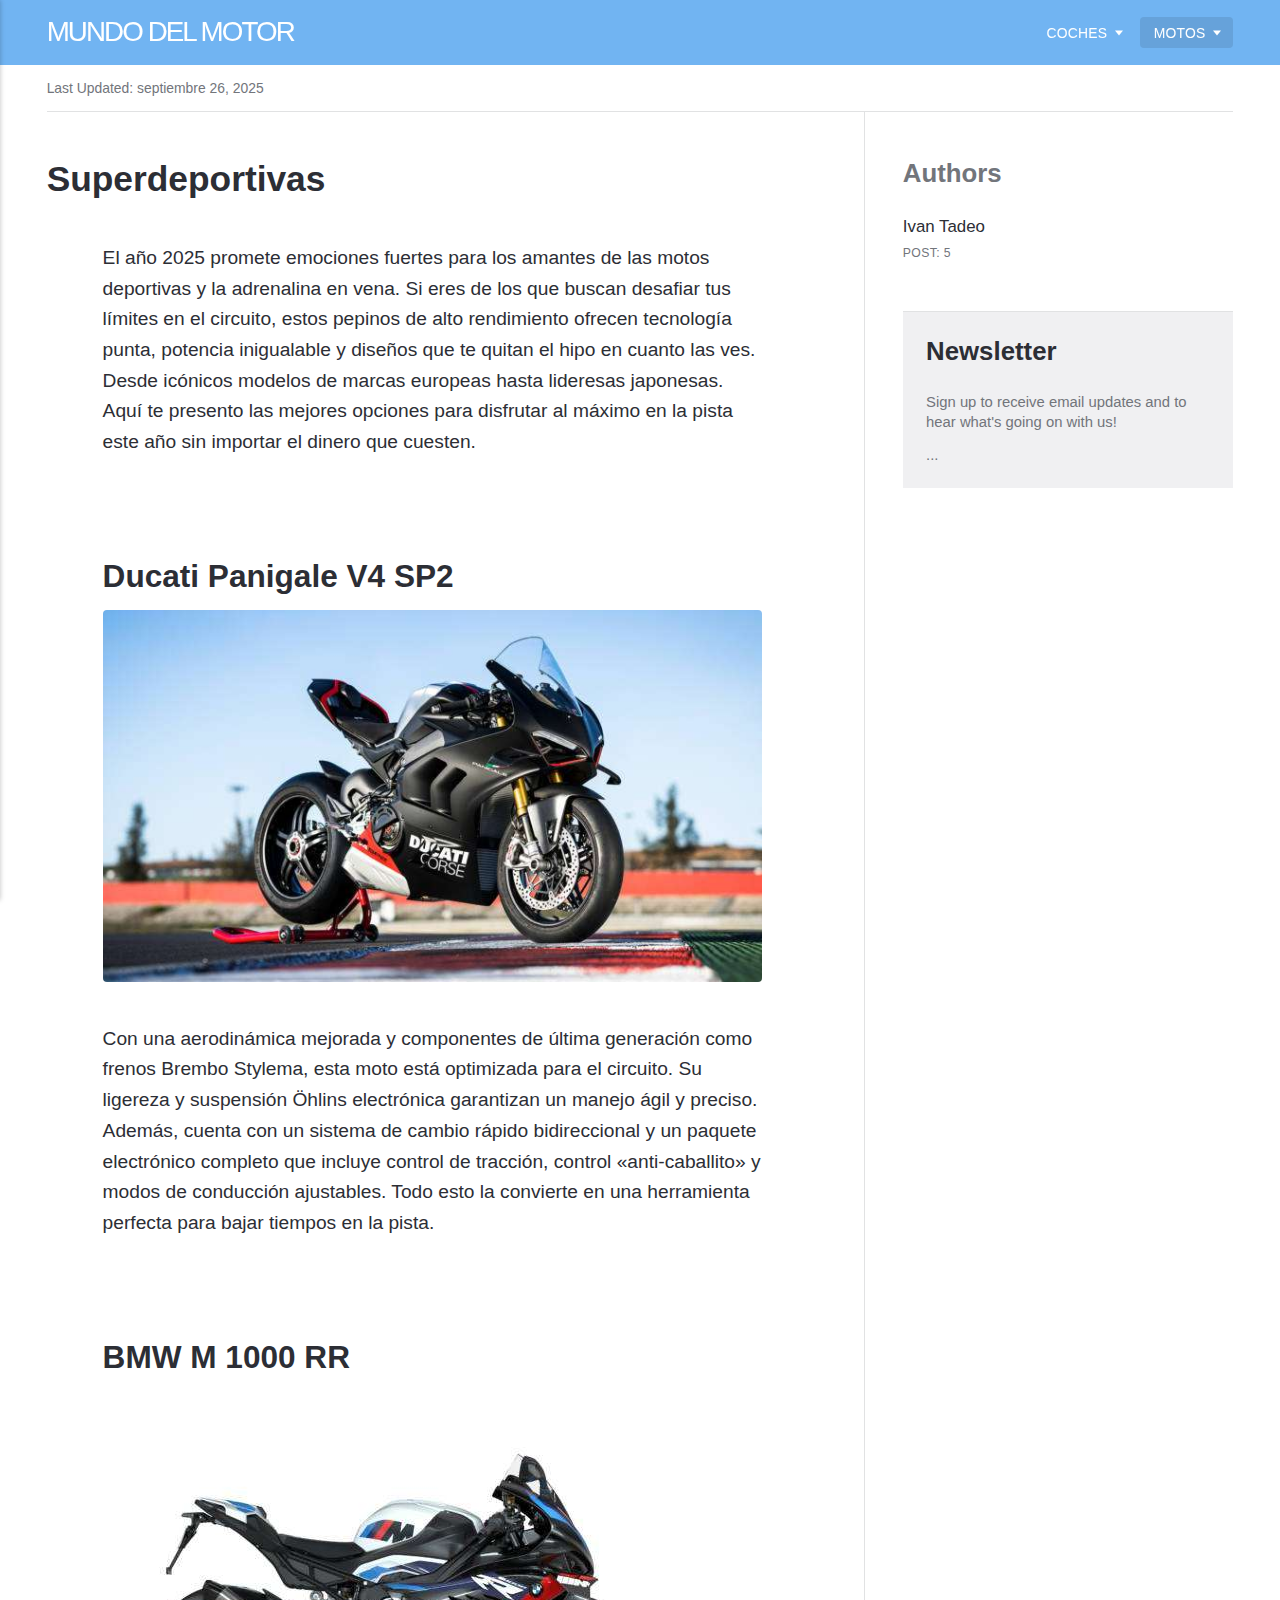
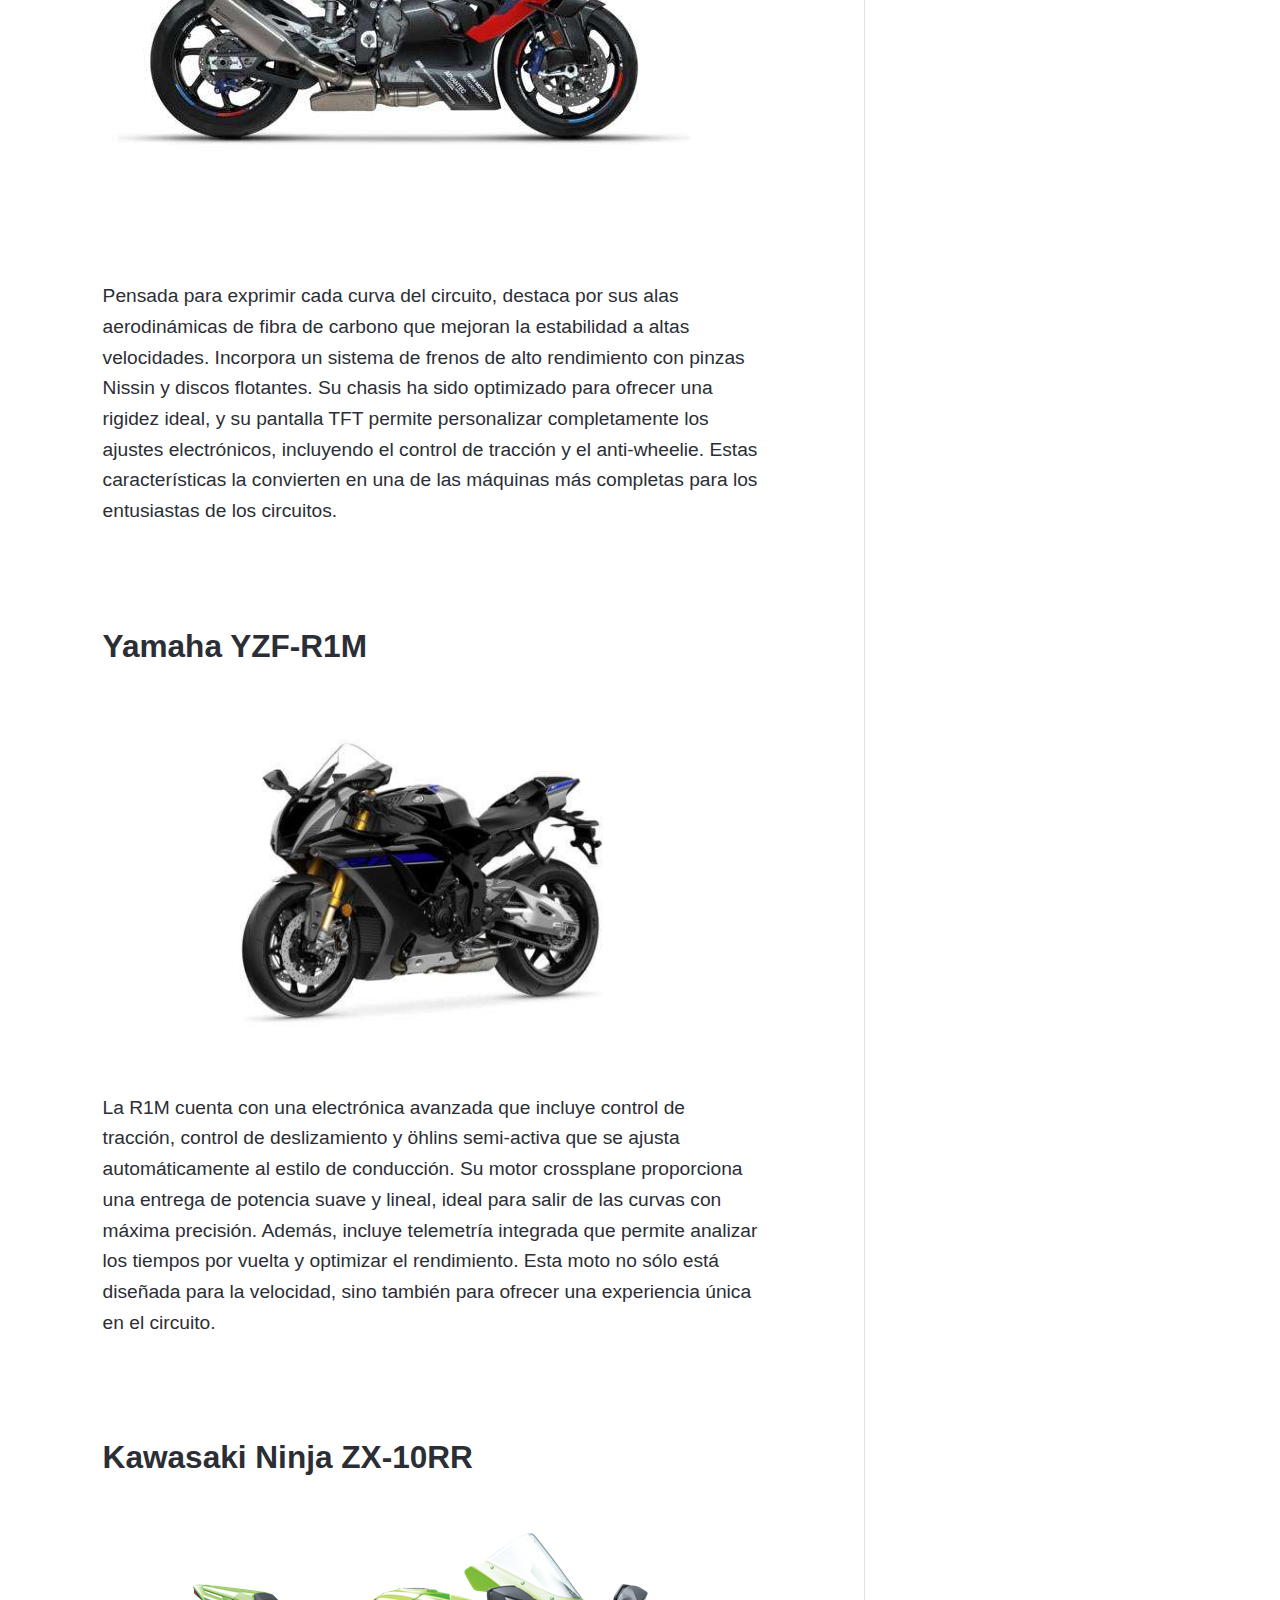
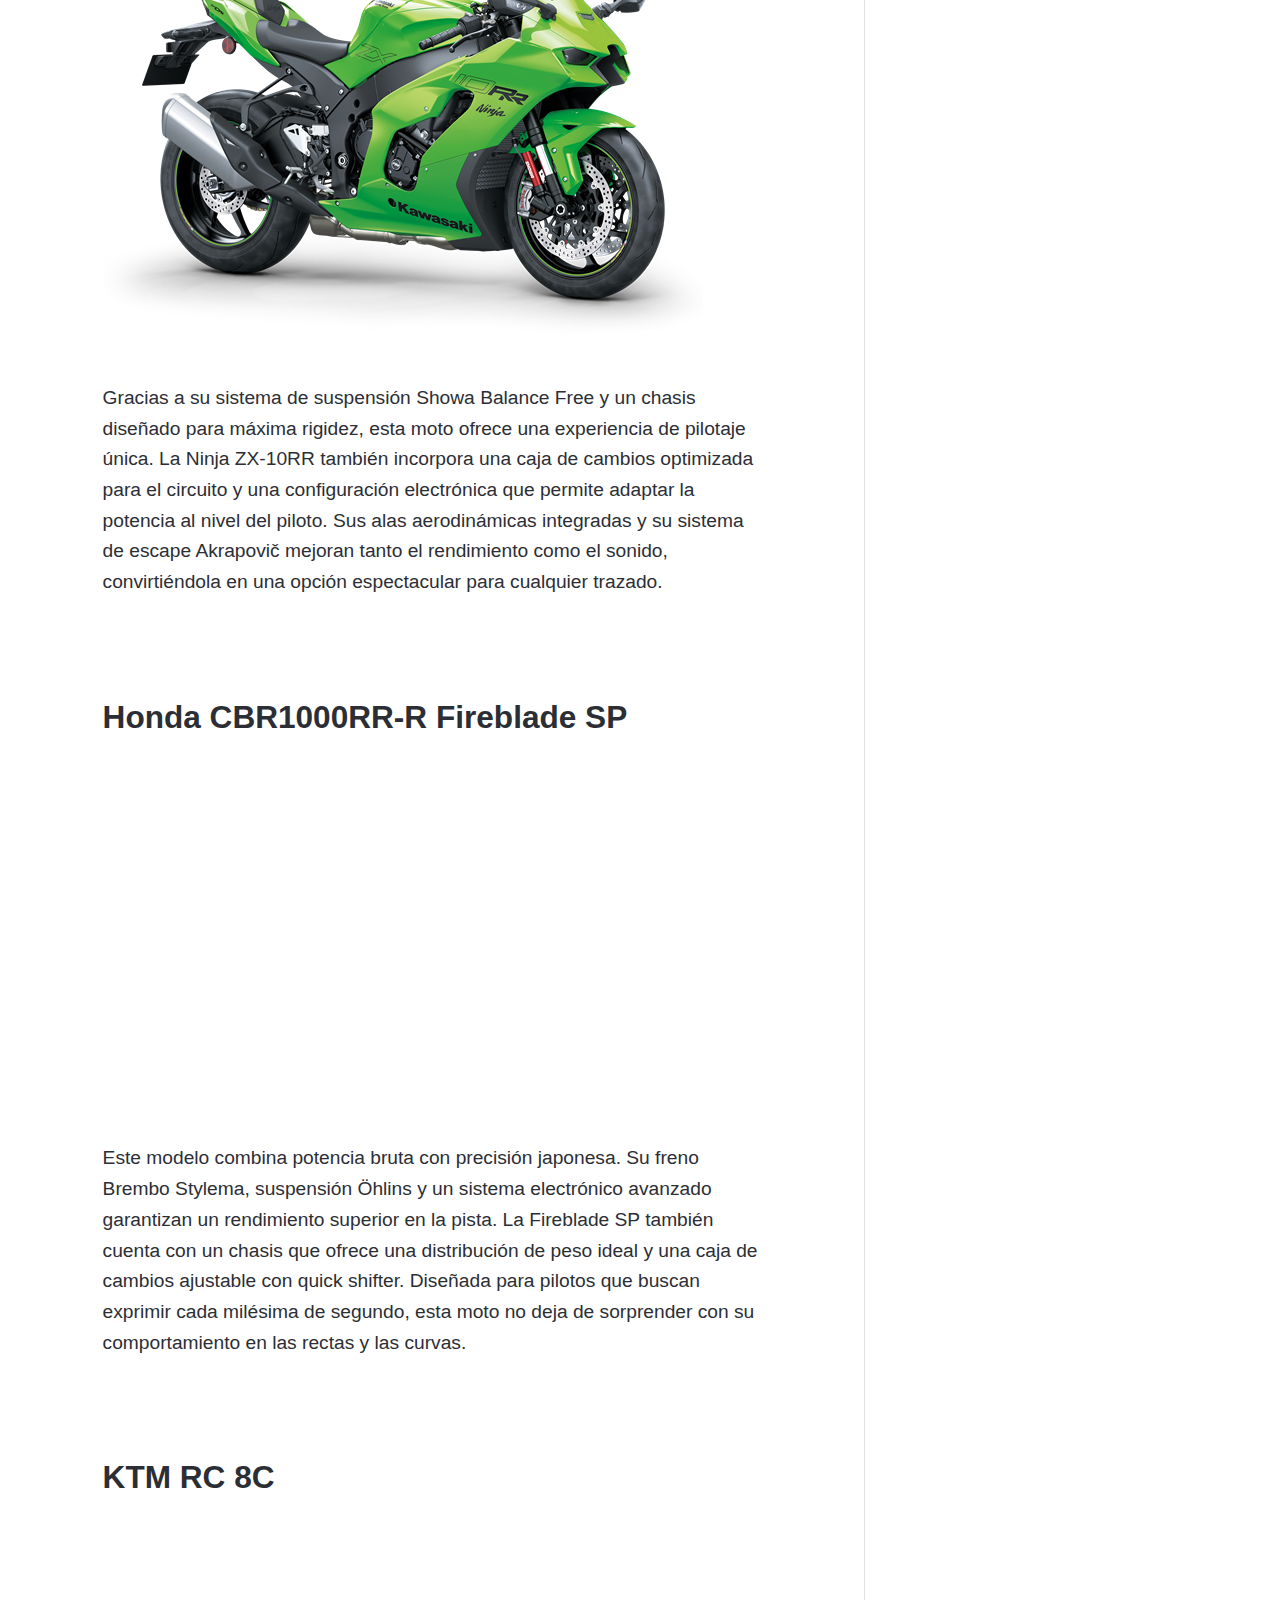
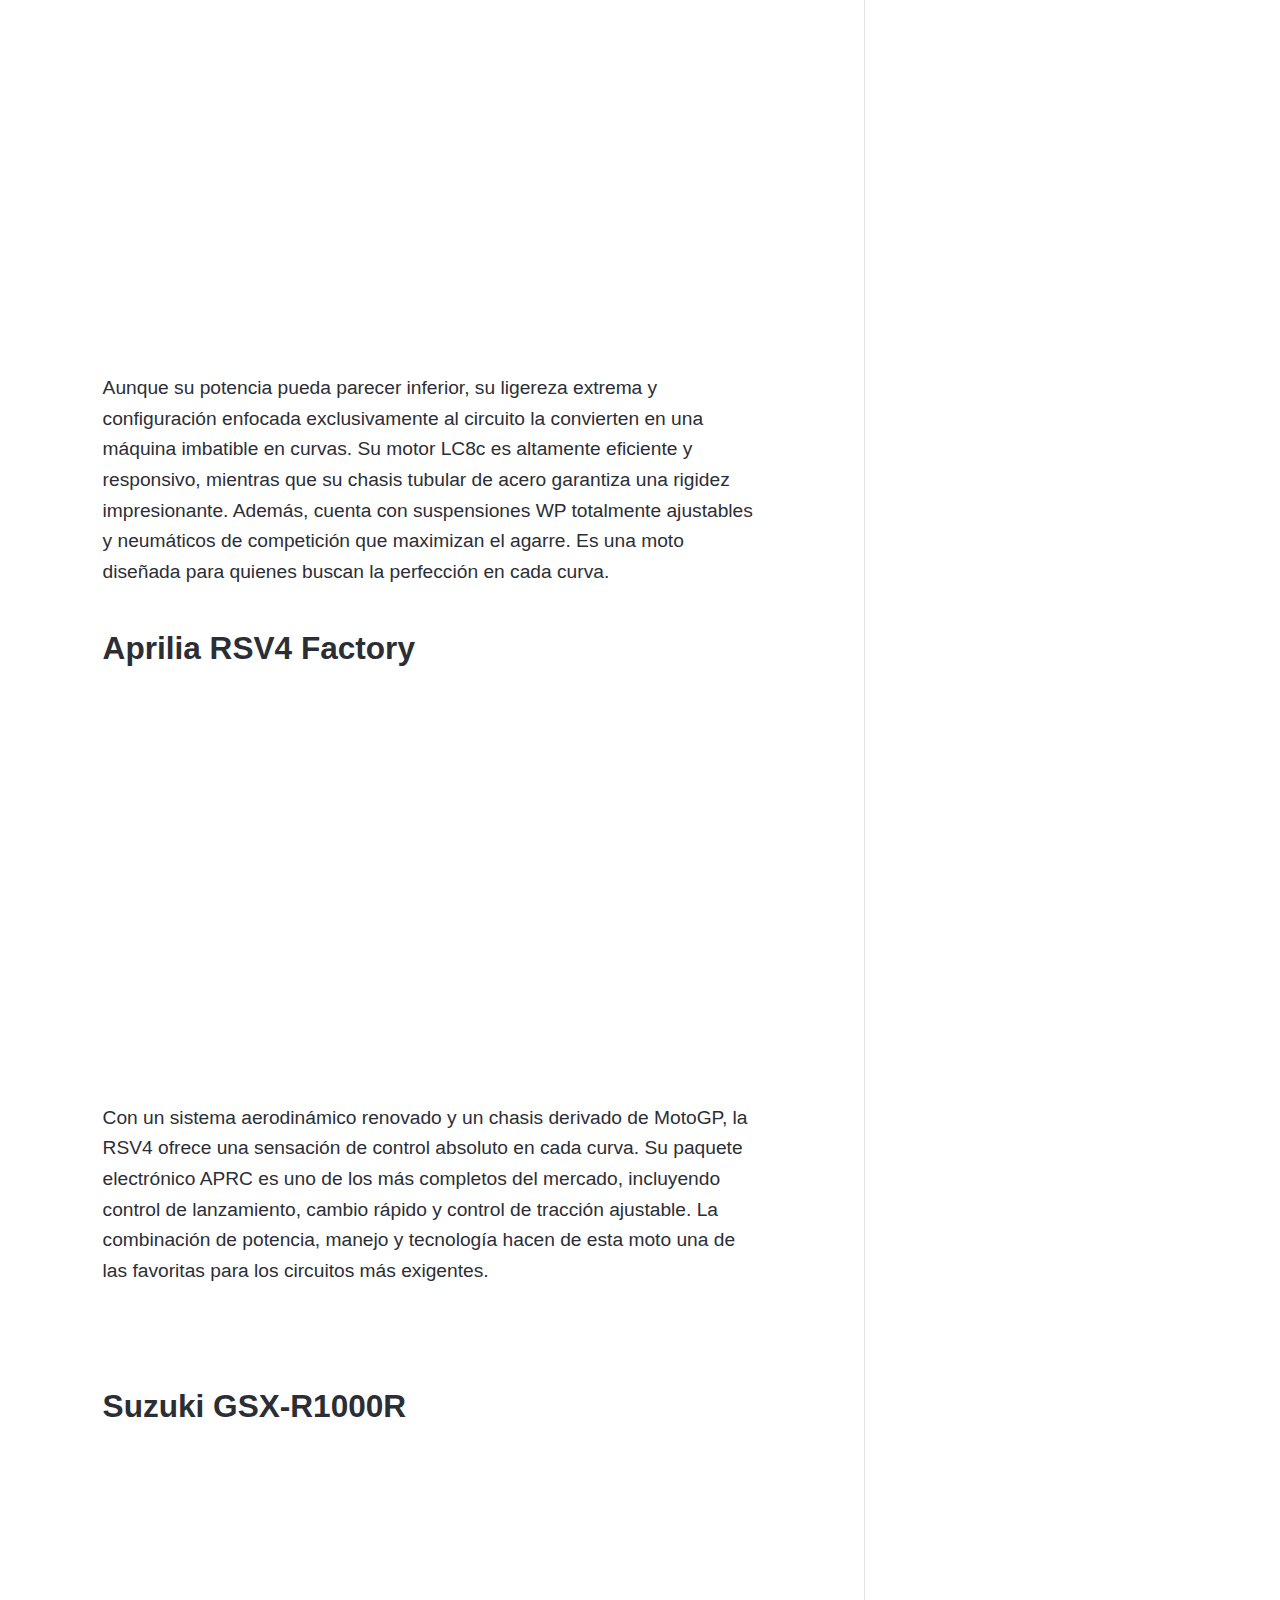
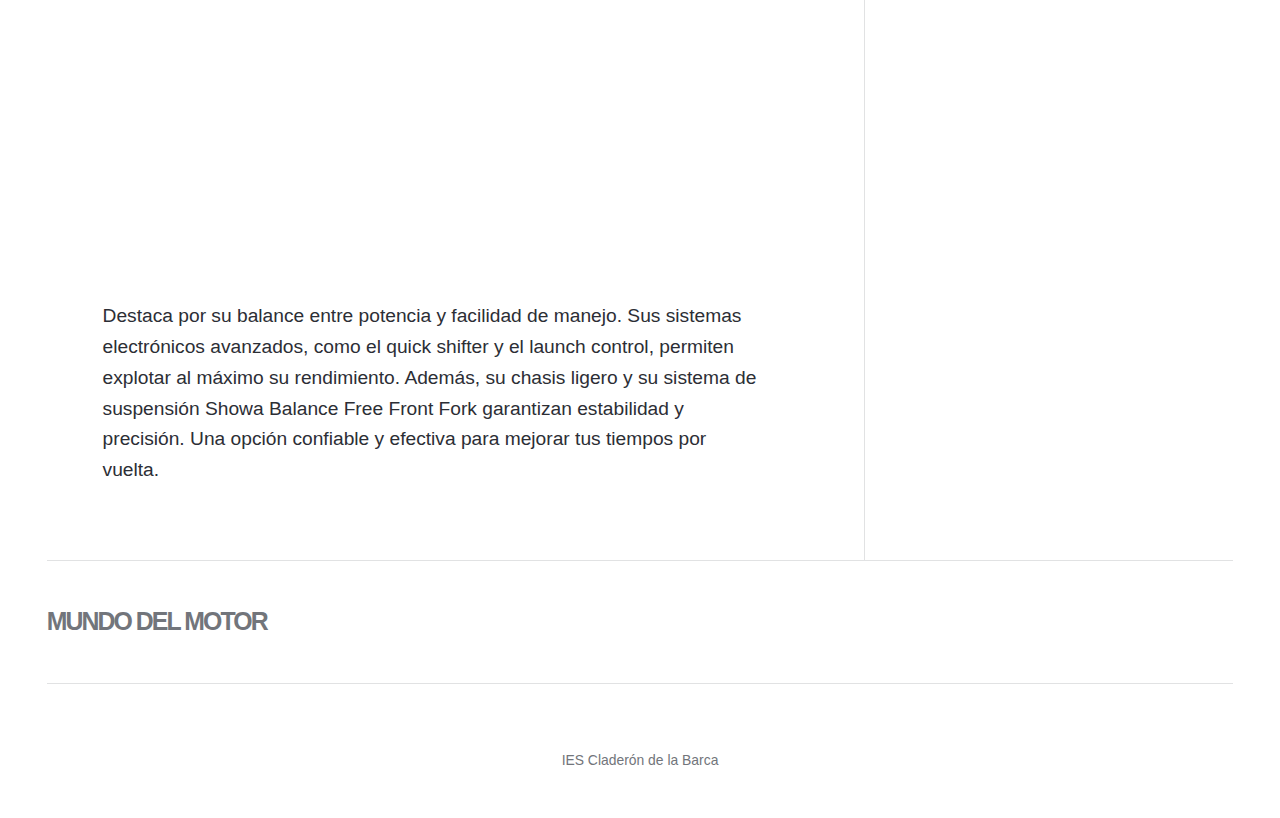
<file: superdeportivas.html>
<!DOCTYPE html><html lang="es"><head><meta charset="utf-8"><meta http-equiv="X-UA-Compatible" content="IE=edge"><meta name="viewport" content="width=device-width,initial-scale=1"><title>Superdeportivas - Mundo del motor</title><meta name="description" content="El año 2025 promete emociones fuertes para los amantes de las motos deportivas y la adrenalina en vena. Si eres de los que buscan desafiar tus límites en el circuito, estos pepinos de alto rendimiento ofrecen tecnología punta, potencia inigualable y diseños que te quitan&hellip;"><meta name="generator" content="Publii Open-Source CMS for Static Site"><link rel="canonical" href="./superdeportivas.html"><link rel="stylesheet" href="./assets/css/style.css?v=7fd597e0f3235eab4f7bb2ae74f22c3b"><script type="application/ld+json">{"@context":"http://schema.org","@type":"Article","mainEntityOfPage":{"@type":"WebPage","@id":"./superdeportivas.html"},"headline":"Superdeportivas","datePublished":"2025-09-26T19:28+02:00","dateModified":"2025-09-26T19:28+02:00","description":"El año 2025 promete emociones fuertes para los amantes de las motos deportivas y la adrenalina en vena. Si eres de los que buscan desafiar tus límites en el circuito, estos pepinos de alto rendimiento ofrecen tecnología punta, potencia inigualable y diseños que te quitan&hellip;","author":{"@type":"Person","name":"Ivan Tadeo","url":"./authors/ivan-tadeo/"},"publisher":{"@type":"Organization","name":"Ivan Tadeo"}}</script><style></style><noscript><style>img[loading]{opacity:1;}</style></noscript></head><body class="page-template"><header class="topbar" id="js-header"><div class="topbar__inner"><a class="logo" href="./">Mundo del motor</a><nav class="navbar"><button class="navbar__toggle" aria-label="Menu" aria-haspopup="true" aria-expanded="false"><span class="navbar__toggle-box"><span class="navbar__toggle-inner">Menu</span></span></button><ul class="navbar__menu"><li class="has-submenu"><a href="./coches.html" target="_self" aria-haspopup="true">Coches</a><ul class="navbar__submenu level-2" aria-hidden="true"><li><a href="./superdeportivos.html" target="_self">Superdeportivos</a></li></ul></li><li class="active-parent has-submenu"><a href="./motos.html" target="_self" aria-haspopup="true">Motos</a><ul class="navbar__submenu level-2" aria-hidden="true"><li class="active"><a href="./superdeportivas.html" target="_self">Superdeportivas</a></li></ul></li></ul></nav></div></header><div class="main-content"><div class="infobar"><div class="infobar__update">Last Updated: <time datetime="2025-09-26T20:16">septiembre 26, 2025</time></div></div><main class="main page"><article class="content"><header class="u-header content__header"><h1>Superdeportivas</h1></header><div class="content__entry u-inner"><p>El año 2025 promete emociones fuertes para los amantes de las motos deportivas y la adrenalina en vena. Si eres de los que buscan desafiar tus límites en el circuito, estos pepinos de alto rendimiento ofrecen tecnología punta, potencia inigualable y diseños que te quitan el hipo en cuanto las ves. Desde icónicos modelos de marcas europeas hasta lideresas japonesas. Aquí te presento las mejores opciones para disfrutar al máximo en la pista este año sin importar el dinero que cuesten.</p><p> </p><h2 id="1-ducati-panigale-v4-sp2" data-pm-slice="1 1 []">Ducati Panigale V4 SP2</h2><figure class="post__image"><img loading="lazy" src="./media/posts/6/1.jpg" alt="" width="696" height="392" sizes="(max-width: 48em) 100vw, 768px" srcset="./media/posts/6/responsive/1-xs.jpg 300w, ./media/posts/6/responsive/1-sm.jpg 480w, ./media/posts/6/responsive/1-md.jpg 768w, ./media/posts/6/responsive/1-lg.jpg 1024w, ./media/posts/6/responsive/1-xl.jpg 1360w, ./media/posts/6/responsive/1-2xl.jpg 1600w"></figure>Con una aerodinámica mejorada y componentes de última generación como frenos Brembo Stylema, esta moto está optimizada para el circuito. Su ligereza y suspensión Öhlins electrónica garantizan un manejo ágil y preciso. Además, cuenta con un sistema de cambio rápido bidireccional y un paquete electrónico completo que incluye control de tracción, control «anti-caballito» y modos de conducción ajustables. Todo esto la convierte en una herramienta perfecta para bajar tiempos en la pista.<p></p><p> </p><h2 id="2-bmw-m-1000-rr">BMW M 1000 RR</h2><figure class="post__image"><img loading="lazy" src="./media/posts/6/2-2.jpg" alt="" width="594" height="420" sizes="(max-width: 48em) 100vw, 768px" srcset="./media/posts/6/responsive/2-2-xs.jpg 300w, ./media/posts/6/responsive/2-2-sm.jpg 480w, ./media/posts/6/responsive/2-2-md.jpg 768w, ./media/posts/6/responsive/2-2-lg.jpg 1024w, ./media/posts/6/responsive/2-2-xl.jpg 1360w, ./media/posts/6/responsive/2-2-2xl.jpg 1600w"></figure><p>Pensada para exprimir cada curva del circuito, destaca por sus alas aerodinámicas de fibra de carbono que mejoran la estabilidad a altas velocidades. Incorpora un sistema de frenos de alto rendimiento con pinzas Nissin y discos flotantes. Su chasis ha sido optimizado para ofrecer una rigidez ideal, y su pantalla TFT permite personalizar completamente los ajustes electrónicos, incluyendo el control de tracción y el anti-wheelie. Estas características la convierten en una de las máquinas más completas para los entusiastas de los circuitos.</p><p> </p><h2 id="3-yamaha-yzf-r1m">Yamaha YZF-R1M</h2><figure class="post__image"><img loading="lazy" src="./media/posts/6/3.jpg" alt="" width="696" height="392" sizes="(max-width: 48em) 100vw, 768px" srcset="./media/posts/6/responsive/3-xs.jpg 300w, ./media/posts/6/responsive/3-sm.jpg 480w, ./media/posts/6/responsive/3-md.jpg 768w, ./media/posts/6/responsive/3-lg.jpg 1024w, ./media/posts/6/responsive/3-xl.jpg 1360w, ./media/posts/6/responsive/3-2xl.jpg 1600w"></figure>La R1M cuenta con una electrónica avanzada que incluye control de tracción, control de deslizamiento y öhlins semi-activa que se ajusta automáticamente al estilo de conducción. Su motor crossplane proporciona una entrega de potencia suave y lineal, ideal para salir de las curvas con máxima precisión. Además, incluye telemetría integrada que permite analizar los tiempos por vuelta y optimizar el rendimiento. Esta moto no sólo está diseñada para la velocidad, sino también para ofrecer una experiencia única en el circuito.<p></p><p> </p><h2 id="4-kawasaki-ninja-zx-10rr">Kawasaki Ninja ZX-10RR</h2><figure class="post__image"><img loading="lazy" src="./media/posts/6/5.png" alt="" width="600" height="450" sizes="(max-width: 48em) 100vw, 768px" srcset="./media/posts/6/responsive/5-xs.png 300w, ./media/posts/6/responsive/5-sm.png 480w, ./media/posts/6/responsive/5-md.png 768w, ./media/posts/6/responsive/5-lg.png 1024w, ./media/posts/6/responsive/5-xl.png 1360w, ./media/posts/6/responsive/5-2xl.png 1600w"></figure>Gracias a su sistema de suspensión Showa Balance Free y un chasis diseñado para máxima rigidez, esta moto ofrece una experiencia de pilotaje única. La Ninja ZX-10RR también incorpora una caja de cambios optimizada para el circuito y una configuración electrónica que permite adaptar la potencia al nivel del piloto. Sus alas aerodinámicas integradas y su sistema de escape Akrapovič mejoran tanto el rendimiento como el sonido, convirtiéndola en una opción espectacular para cualquier trazado.<p></p><p> </p><h2 id="5-honda-cbr1000rr-r-fireblade-sp">Honda CBR1000RR-R Fireblade SP</h2><figure class="post__image"><img loading="lazy" src="./media/posts/6/6.png" alt="" width="624" height="351" sizes="(max-width: 48em) 100vw, 768px" srcset="./media/posts/6/responsive/6-xs.png 300w, ./media/posts/6/responsive/6-sm.png 480w, ./media/posts/6/responsive/6-md.png 768w, ./media/posts/6/responsive/6-lg.png 1024w, ./media/posts/6/responsive/6-xl.png 1360w, ./media/posts/6/responsive/6-2xl.png 1600w"></figure>Este modelo combina potencia bruta con precisión japonesa. Su freno Brembo Stylema, suspensión Öhlins y un sistema electrónico avanzado garantizan un rendimiento superior en la pista. La Fireblade SP también cuenta con un chasis que ofrece una distribución de peso ideal y una caja de cambios ajustable con quick shifter. Diseñada para pilotos que buscan exprimir cada milésima de segundo, esta moto no deja de sorprender con su comportamiento en las rectas y las curvas.<p></p><p> </p><h2 id="6-ktm-rc-8c">KTM RC 8C</h2><figure class="post__image"><img loading="lazy" src="./media/posts/6/7.png" alt="" width="613" height="420" sizes="(max-width: 48em) 100vw, 768px" srcset="./media/posts/6/responsive/7-xs.png 300w, ./media/posts/6/responsive/7-sm.png 480w, ./media/posts/6/responsive/7-md.png 768w, ./media/posts/6/responsive/7-lg.png 1024w, ./media/posts/6/responsive/7-xl.png 1360w, ./media/posts/6/responsive/7-2xl.png 1600w"></figure>Aunque su potencia pueda parecer inferior, su ligereza extrema y configuración enfocada exclusivamente al circuito la convierten en una máquina imbatible en curvas. Su motor LC8c es altamente eficiente y responsivo, mientras que su chasis tubular de acero garantiza una rigidez impresionante. Además, cuenta con suspensiones WP totalmente ajustables y neumáticos de competición que maximizan el agarre. Es una moto diseñada para quienes buscan la perfección en cada curva.<p></p><h2 id="7-aprilia-rsv4-factory">Aprilia RSV4 Factory</h2><figure class="post__image"><img loading="lazy" src="./media/posts/6/7.jpeg" alt="" width="696" height="400" sizes="(max-width: 48em) 100vw, 768px" srcset="./media/posts/6/responsive/7-xs.jpeg 300w, ./media/posts/6/responsive/7-sm.jpeg 480w, ./media/posts/6/responsive/7-md.jpeg 768w, ./media/posts/6/responsive/7-lg.jpeg 1024w, ./media/posts/6/responsive/7-xl.jpeg 1360w, ./media/posts/6/responsive/7-2xl.jpeg 1600w"></figure>Con un sistema aerodinámico renovado y un chasis derivado de MotoGP, la RSV4 ofrece una sensación de control absoluto en cada curva. Su paquete electrónico APRC es uno de los más completos del mercado, incluyendo control de lanzamiento, cambio rápido y control de tracción ajustable. La combinación de potencia, manejo y tecnología hacen de esta moto una de las favoritas para los circuitos más exigentes.<p></p><p> </p><h2 id="8-suzuki-gsx-r1000r">Suzuki GSX-R1000R</h2><figure class="post__image"><img loading="lazy" src="./media/posts/6/8-2.png" alt="" width="630" height="420" sizes="(max-width: 48em) 100vw, 768px" srcset="./media/posts/6/responsive/8-2-xs.png 300w, ./media/posts/6/responsive/8-2-sm.png 480w, ./media/posts/6/responsive/8-2-md.png 768w, ./media/posts/6/responsive/8-2-lg.png 1024w, ./media/posts/6/responsive/8-2-xl.png 1360w, ./media/posts/6/responsive/8-2-2xl.png 1600w"></figure>Destaca por su balance entre potencia y facilidad de manejo. Sus sistemas electrónicos avanzados, como el quick shifter y el launch control, permiten explotar al máximo su rendimiento. Además, su chasis ligero y su sistema de suspensión Showa Balance Free Front Fork garantizan estabilidad y precisión. Una opción confiable y efectiva para mejorar tus tiempos por vuelta.<p></p></div></article></main><div class="sidebar"><section class="box authors"><h3 class="box__title">Authors</h3><ul class="authors__cotainer"><li class="authors__item"><div><a href="./authors/ivan-tadeo/" class="authors__title">Ivan Tadeo</a> <span class="u-small">Post: 5</span></div></li></ul></section><section class="newsletter box box--gray"><h3 class="box__title">Newsletter</h3><p class="newsletter__description">Sign up to receive email updates and to hear what's going on with us!</p><form>...</form></section></div><footer class="footer"><a class="footer__logo" href="./">Mundo del motor</a><nav><ul class="footer__nav"></ul></nav><div class="footer__copyright"><p>IES Claderón de la Barca</p></div></footer></div><script>window.publiiThemeMenuConfig = {    
        mobileMenuMode: 'sidebar',
        animationSpeed: 300,
        submenuWidth: 'auto',
        doubleClickTime: 500,
        mobileMenuExpandableSubmenus: true, 
        relatedContainerForOverlayMenuSelector: '.navbar',
   };</script><script defer="defer" src="./assets/js/scripts.min.js?v=18a65c58aef57c0287e0f0609f3389a9"></script><script>var images = document.querySelectorAll('img[loading]');

      for (var i = 0; i < images.length; i++) {
         if (images[i].complete) {
               images[i].classList.add('is-loaded');
         } else {
               images[i].addEventListener('load', function () {
                  this.classList.add('is-loaded');
               }, false);
         }
      }</script></body></html>
</file>
<file: assets/css/style.css>
:root{--main-col-width:50rem;--sidebar-width:18rem;--navbar-height:3.4rem;--card-small-height:14rem;--card-large-height:24rem;--border-radius:4px;--body-font:-apple-system,BlinkMacSystemFont,"Segoe UI",Roboto,Oxygen,Ubuntu,Cantarell,"Fira Sans","Droid Sans","Helvetica Neue",Arial,sans-serif,"Apple Color Emoji","Segoe UI Emoji","Segoe UI Symbol";--heading-font:-apple-system,BlinkMacSystemFont,"Segoe UI",Roboto,Oxygen,Ubuntu,Cantarell,"Fira Sans","Droid Sans","Helvetica Neue",Arial,sans-serif,"Apple Color Emoji","Segoe UI Emoji","Segoe UI Symbol";--logo-font:var(--body-font);--menu-font:var(--body-font);--font-size:clamp(1.1rem, 1.1rem + (0.09999999999999987 * ((100vw - 20rem) / 55)), 1.2rem);--font-weight-normal:400;--font-weight-bold:700;--line-height:1.6;--letter-spacing:0em;--headings-weight:700;--headings-transform:none;--headings-style:normal;--headings-letter-spacing:0em;--headings-line-height:1.2;--white:#FFFFFF;--black:#000000;--dark:#2C2E35;--gray:#72757b;--light:#EEF2F8;--lighter:#F0F0F2;--color:rgba(82,163,239,0.82);--color-rgb:68,138,255;--text-color:#2C2E35;--headings-color:#2C2E35;--logo-color:#FFFFFF;--link-color:#2C2E35;--link-hover-color:#52A3EF;--border-color-light:#E1E2E3}*,:after,:before{-webkit-box-sizing:border-box;box-sizing:border-box;margin:0;padding:0}article,aside,footer,header,hgroup,main,nav,section{display:block}li{list-style:none}img{height:auto;max-width:100%;vertical-align:top}button,input,select,textarea{font:inherit}html{font-size:var(--font-size);-webkit-font-smoothing:antialiased;-moz-osx-font-smoothing:grayscale;scroll-behavior:smooth}body{background:var(--white);color:var(--text-color);font-family:var(--body-font);font-variation-settings:"wght" var(--font-weight-normal);letter-spacing:var(--letter-spacing);line-height:var(--line-height);-ms-scroll-chaining:none;overscroll-behavior:none}a{text-decoration:none}a{color:var(--link-color);-webkit-transition:all .24s ease-out;transition:all .24s ease-out}a:hover{color:var(--link-hover-color)}a:active{color:var(--link-hover-color)}a:focus{color:var(--link-hover-color)}.invert{color:var(--link-hover-color);-webkit-transition:all .24s ease-out;transition:all .24s ease-out}.invert:hover{color:var(--link-color)}.invert:active{color:var(--link-color)}.invert:focus{color:var(--link-color)}dl,ol,p,pre,table,ul{margin-top:1.4571428571rem}blockquote,figure,hr{margin-top:2.1857142857rem;margin-bottom:2.1857142857rem}h1,h2,h3,h4,h5,h6{color:var(--headings-color);font-family:var(--heading-font);font-variation-settings:"wght" var(--headings-weight);font-style:var(--headings-style);letter-spacing:var(--headings-letter-spacing);line-height:var(--headings-line-height);margin-top:2.1857142857rem;text-transform:var(--headings-transform)}.h1,h1{font-size:clamp(1.4728968807rem, 1.4728968807rem + .4338245039 * (100vw - 20rem) / 55, 1.9067213845rem);margin:0}.h2,h2{font-size:clamp(1.4728968807rem, 1.4728968807rem + .2029324602 * (100vw - 20rem) / 55, 1.6758293408rem)}.h3,h3{font-size:clamp(1.2945382732rem, 1.2945382732rem + .1783586075 * (100vw - 20rem) / 55, 1.4728968807rem)}.h4,h4{font-size:clamp(1.1377777785rem, 1.1377777785rem + .1567604947 * (100vw - 20rem) / 55, 1.2945382732rem)}.h5,h5{font-size:clamp(1rem, 1rem + .1377777785 * (100vw - 20rem) / 55, 1.1377777785rem)}.h6,h6{font-size:clamp(1rem, 1rem + .066666667 * (100vw - 20rem) / 55, 1.066666667rem)}h2+*,h3+*,h4+*,h5+*,h6+*{margin-top:.7285714286rem}b,strong{font-variation-settings:"wght" var(--font-weight-bold)}blockquote{font-family:var(--heading-font);font-variation-settings:"wght" var(--font-weight-bold);padding:0 10%}blockquote cite{display:block;font-family:var(--body-font);font-size:.8789062495rem;font-style:normal;padding-top:.4857142857rem}blockquote>:first-child{margin-top:0}blockquote:before{color:var(--border-color-light);display:block;font:var(--font-weight-normal) 400%/0.9 var(--heading-font);height:0;content:"''";margin-left:-.55em}@media all and (min-width:37.5em){blockquote:before{margin-left:-.7em}}ol,ul{margin-left:3ch}ol>li,ul>li{list-style:inherit;padding:0 0 .2428571429rem 1ch}dl dt{font-variation-settings:"wght" var(--font-weight-bold)}code{background-color:rgba(var(--color-rgb),.1);border-radius:2px;color:var(--color);font-size:.9374999997rem;font-family:Monaco,"Courier New",monospace;padding:.2428571429rem .4857142857rem}pre{background-color:var(--lighter);border-radius:3px;font-size:.9374999997rem;padding:1.4571428571rem;white-space:pre-wrap!important;word-wrap:break-word;width:100%}pre code{background-color:var(--lighter);color:inherit!important;font-size:inherit;padding:0}table{border-collapse:collapse;border-spacing:0;display:block;max-width:100%;overflow-x:auto;vertical-align:top;text-align:left;white-space:nowrap}table th{border-bottom:2px solid var(--border-color-light);padding:.7285714286rem 1.2142857143rem}table tr:nth-child(2n){background:var(--lighter)}table td{padding:.7285714286rem 1.2142857143rem}figcaption{color:var(--gray);font-family:var(--body-font);font-variation-settings:"wght" var(--font-weight-normal);font-size:.7724761953rem;margin:.9714285714rem 0 0;text-align:center}sub,sup{font-size:65%}.separator,hr{background:0 0;border:none;height:auto;line-height:1;max-width:none;text-align:center}.separator::before,hr::before{content:"•••";color:var(--dark);font-size:1.1377777785rem;font-variation-settings:"wght" var(--font-weight-bold);letter-spacing:1.066666667rem;padding-left:1.1377777785rem}.separator--dot::before{content:"•";color:var(--dark);font-size:1.1377777785rem;font-variation-settings:"wght" var(--font-weight-bold);letter-spacing:1.066666667rem;padding-left:1.1377777785rem}.separator--long-line{position:relative}.separator--long-line::before{content:"";height:1.2136296308rem}.separator--long-line::after{border-top:1px solid var(--border-color-light);content:"";height:1px;position:absolute;width:100%;top:50%;left:0}.btn,[type=button],[type=submit],button{background:var(--color);border:1px solid var(--color);border-radius:3px;color:var(--white);cursor:pointer;display:inline-block;font:var(--font-weight-bold) 0.7241964329rem var(--body-font);letter-spacing:.02rem;padding:.5585714286rem .9714285714rem;vertical-align:middle;text-align:center;text-transform:uppercase;-webkit-transition:all .24s ease;transition:all .24s ease;width:100%}@media all and (min-width:20em){.btn,[type=button],[type=submit],button{width:auto}}.btn:active,.btn:focus,.btn:hover,[type=button]:active,[type=button]:focus,[type=button]:hover,[type=submit]:active,[type=submit]:focus,[type=submit]:hover,button:active,button:focus,button:hover{background:var(--black);border-color:var(--black);color:var(--white)}.btn:focus,[type=button]:focus,[type=submit]:focus,button:focus{outline:0}.btn:disabled,[type=button]:disabled,[type=submit]:disabled,button:disabled{background-color:var(--lighter);border-color:var(--light);color:var(--gray);cursor:not-allowed}@media all and (max-width:19.9375em){.btn+.btn,.btn+[type=button],.btn+[type=submit],.btn+button,[type=button]+.btn,[type=button]+[type=button],[type=button]+[type=submit],[type=button]+button,[type=submit]+.btn,[type=submit]+[type=button],[type=submit]+[type=submit],[type=submit]+button,button+.btn,button+[type=button],button+[type=submit],button+button{margin-top:.4857142857rem}}[type=button],[type=submit],button{-webkit-appearance:none;-moz-appearance:none}fieldset{border:1px solid var(--border-color-light);border-radius:3px;margin:0 0 1.4571428571rem;padding:1.4571428571rem}fieldset>legend{margin-left:-1rem;padding:0 1rem}legend{font-variation-settings:"wght" var(--font-weight-bold)}label{font-variation-settings:"wght" var(--font-weight-bold);margin:0 .9714285714rem .7285714286rem 0}option{font-variation-settings:"wght" var(--font-weight-normal)}[type=email],[type=number],[type=search],[type=tel],[type=text],[type=url],select,textarea{background-color:var(--white);border:1px solid var(--border-color-light);border-radius:3px;font-size:.8239746086rem;outline:0;padding:.3642857143rem .7285714286rem;width:100%;-webkit-transition:all .24s ease-out;transition:all .24s ease-out;-webkit-appearance:none;-moz-appearance:none}@media all and (min-width:37.5em){[type=email],[type=number],[type=search],[type=tel],[type=text],[type=url],select,textarea{width:auto}}[type=email]:focus,[type=number]:focus,[type=search]:focus,[type=tel]:focus,[type=text]:focus,[type=url]:focus,select:focus,textarea:focus{border-color:var(--color);-webkit-box-shadow:inset 0 0 0 1px var(--color);box-shadow:inset 0 0 0 1px var(--color)}input[type=checkbox],input[type=radio]{opacity:0;position:absolute}input[type=checkbox]+label,input[type=radio]+label{position:relative;margin-left:-1px;cursor:pointer;padding:0}input[type=checkbox]+label:before,input[type=radio]+label:before{background-color:var(--white);border:1px solid var(--border-color-light);border-radius:2px;content:"";display:inline-block;height:.9714285714rem;line-height:.9714285714rem;margin-right:.4857142857rem;vertical-align:text-top;text-align:center;width:.9714285714rem}input[type=checkbox]:checked+label:before,input[type=radio]:checked+label:before{content:"";background-image:url("data:image/svg+xml;charset=UTF-8,%3csvg xmlns='http://www.w3.org/2000/svg' viewBox='0 0 11 8'%3e%3cpolygon points='9.53 0 4.4 5.09 1.47 2.18 0 3.64 2.93 6.54 4.4 8 5.87 6.54 11 1.46 9.53 0' fill='%23448AFF'/%3e%3c/svg%3e");background-repeat:no-repeat;background-size:11px 8px;background-position:50% 50%}input[type=radio]+label:before{border-radius:50%}input[type=radio]:checked+label:before{background-image:url("data:image/svg+xml;charset=UTF-8,%3csvg xmlns='http://www.w3.org/2000/svg' viewBox='0 0 8 8'%3e%3ccircle cx='4' cy='4' r='4' fill='%23448AFF'/%3e%3c/svg%3e")}[type=file]{margin-bottom:1.4571428571rem;width:100%}select{max-width:100%;width:auto;position:relative}select:not([multiple]){background:url('data:image/svg+xml;utf8,<svg xmlns="http://www.w3.org/2000/svg" viewBox="0 0 6 6"><polygon points="3 6 3 6 0 0 6 0 3 6" fill="%238A8B8C"/></svg>') no-repeat 90% 50%;background-size:8px;padding-right:2.9142857143rem}select[multiple]{border-radius:6px;padding:1.4571428571rem;width:100%}select[multiple]:hover{border-color:var(--border-color-light)}select[multiple]:focus{border-color:var(--color)}select[multiple]:disabled{background-color:var(--lighter);cursor:not-allowed}select[multiple]:disabled:hover{border-color:var(--border-color-light)}textarea{border-radius:6px;display:block;overflow:auto;resize:vertical;max-width:100%}.main-content{margin-top:var(--navbar-height)}@media all and (max-width:56.1875em){.main-content{padding:0 1.2142857143rem}}@media all and (min-width:56.25em){.main-content{display:grid;grid-column-gap:2.4285714286rem;grid-template-columns:1fr minmax(auto,var(--main-col-width)) calc(var(--sidebar-width) + 1.2142857143rem) 1fr}}@media all and (min-width:56.25em){.infobar{grid-column:2/4}}.main{margin:1.4571428571rem 0}@media all and (min-width:56.25em){.main{grid-column:2/3;margin:2.4285714286rem 0}}@media all and (min-width:56.25em){.main--full{grid-column:2/4}}@media all and (min-width:56.25em){.pagination{grid-column:span 2}}.sidebar{padding:2.4285714286rem 0 2.4285714286rem}@media all and (min-width:56.25em){.sidebar{grid-column:3/4}}@media all and (min-width:56.25em){.footer{grid-column:2/4}}@media all and (min-width:37.5em) and (max-width:56.1875em){.l-grid{align-content:start;display:grid;grid-column-gap:1.4571428571rem}}@media all and (min-width:75em){.l-grid{align-content:start;display:grid;grid-column-gap:1.4571428571rem}}.l-grid--1col{grid-template-columns:repeat(1,1fr)}.l-grid--1col .c-card .c-card__title{font-size:clamp(1.066666667rem, 1.066666667rem + .6091626738 * (100vw - 20rem) / 55, 1.6758293408rem)}@media all and (min-width:56.25em){.l-grid--1col .pagination{grid-column:span 1}}.l-grid--2col{grid-template-columns:repeat(2,1fr)}.l-grid--2col-1-2{grid-template-columns:repeat(2,1fr)}.l-grid--2col-1-2 .c-card:nth-child(3n-2){grid-column:span 2}.l-grid--2col-1-2 .c-card:nth-child(3n-2) .c-card__title{font-size:clamp(1.066666667rem, 1.066666667rem + .4062302137 * (100vw - 20rem) / 55, 1.4728968807rem)}@media all and (min-width:37.5em){.l-grid--2col-1-2 .c-card:nth-child(3n-2) .c-card__image{height:var(--card-large-height)}}.l-grid--2col-2-1{grid-template-columns:repeat(2,1fr)}.l-grid--2col-2-1 .c-card:nth-child(3n){grid-column:span 2}.l-grid--2col-2-1 .c-card:nth-child(3n) .c-card__title{font-size:clamp(1.066666667rem, 1.066666667rem + .4062302137 * (100vw - 20rem) / 55, 1.4728968807rem)}@media all and (min-width:37.5em){.l-grid--2col-2-1 .c-card:nth-child(3n) .c-card__image{height:var(--card-large-height)}}.l-grid--2col-1-4{grid-template-columns:repeat(2,1fr)}.l-grid--2col-1-4 .c-card:nth-child(5n-4){grid-column:span 2}.l-grid--2col-1-4 .c-card:nth-child(5n-4) .c-card__title{font-size:clamp(1.066666667rem, 1.066666667rem + .4062302137 * (100vw - 20rem) / 55, 1.4728968807rem)}@media all and (min-width:37.5em){.l-grid--2col-1-4 .c-card:nth-child(5n-4) .c-card__image{height:var(--card-large-height)}}.l-grid--2col-4-1{grid-template-columns:repeat(2,1fr)}.l-grid--2col-4-1 .c-card:nth-child(5n){grid-column:span 2}.l-grid--2col-4-1 .c-card:nth-child(5n) .c-card__title{font-size:clamp(1.066666667rem, 1.066666667rem + .4062302137 * (100vw - 20rem) / 55, 1.4728968807rem)}@media all and (min-width:37.5em){.l-grid--2col-4-1 .c-card:nth-child(5n) .c-card__image{height:var(--card-large-height)}}@media all and (min-width:37.5em){.l-grid--2col__2span{grid-column:span 2}}.topbar{background:var(--color);padding:0 1.2142857143rem;position:absolute;top:0;width:100%;z-index:99}@media all and (min-width:56.25em){.topbar{padding:0 2.4285714286rem}}.topbar.is-visible{-webkit-box-shadow:0 3px 10px 0 rgba(0,0,0,.06);box-shadow:0 3px 10px 0 rgba(0,0,0,.06);opacity:1;position:fixed;-webkit-transform:translate(0,0);transform:translate(0,0);-webkit-transition:background .3s,opacity .24s,-webkit-transform .24s;transition:background .3s,opacity .24s,-webkit-transform .24s;transition:transform .24s,background .3s,opacity .24s;transition:transform .24s,background .3s,opacity .24s,-webkit-transform .24s;width:100%}@media all and (min-width:56.25em){.topbar.is-hidden{opacity:0;-webkit-transform:translate(0,-86px);transform:translate(0,-86px);-webkit-transition:background .3s,opacity .24s,-webkit-transform .24s;transition:background .3s,opacity .24s,-webkit-transform .24s;transition:transform .24s,background .3s,opacity .24s;transition:transform .24s,background .3s,opacity .24s,-webkit-transform .24s}}.topbar__inner{align-items:center;display:flex;height:var(--navbar-height);justify-content:space-between;margin-left:auto;margin-right:auto;max-width:calc(var(--main-col-width) + var(--sidebar-width) + 3.6428571429rem);position:relative;width:100%}.logo{color:var(--logo-color)!important;font-family:var(--logo-font);font-variation-settings:"wght" var(--font-weight-bold);letter-spacing:-.1rem;text-transform:uppercase;font-size:clamp(1.2945382732rem, 1.2945382732rem + .1783586075 * (100vw - 20rem) / 55, 1.4728968807rem)}.logo>img{height:var(--navbar-height);-o-object-fit:contain;object-fit:contain;padding:5px 0;width:auto}.navbar .navbar__menu{display:flex;flex-wrap:wrap;list-style:none;margin:0;padding:0}@media all and (max-width:56.1875em){.navbar .navbar__menu{display:none}}.navbar .navbar__menu li{font-family:var(--menu-font);display:block;font-size:.7241964329rem;line-height:var(--line-height);letter-spacing:.01rem;font-variation-settings:"wght" var(--font-weight-bold);padding:0;position:relative;text-transform:uppercase;width:auto}.navbar .navbar__menu li a,.navbar .navbar__menu li span[aria-haspopup=true]{color:var(--white);display:block;padding:.2428571429rem .7285714286rem;-webkit-transition:all .24s ease-out;transition:all .24s ease-out}.navbar .navbar__menu li a:active,.navbar .navbar__menu li a:focus,.navbar .navbar__menu li a:hover,.navbar .navbar__menu li span[aria-haspopup=true]:active,.navbar .navbar__menu li span[aria-haspopup=true]:focus,.navbar .navbar__menu li span[aria-haspopup=true]:hover{color:var(--white)}.navbar .navbar__menu li span{color:var(--white);cursor:default;display:block;padding:.2428571429rem .7285714286rem}.navbar .navbar__menu>li{margin-left:.2428571429rem}.navbar .navbar__menu>li.active-parent>a,.navbar .navbar__menu>li.active-parent>span,.navbar .navbar__menu>li.active>a,.navbar .navbar__menu>li.active>span{border-radius:4px;background:rgba(0,0,0,.1)}.navbar .navbar__menu>li.has-submenu>a,.navbar .navbar__menu>li.has-submenu>span{padding-right:1.4571428571rem}.navbar .navbar__menu>li:hover>a,.navbar .navbar__menu>li:hover>span[aria-haspopup=true]{border-radius:4px;color:var(--white);background:rgba(0,0,0,.1)}.navbar .has-submenu:active>.navbar__submenu,.navbar .has-submenu:focus>.navbar__submenu,.navbar .has-submenu:hover>.navbar__submenu{left:0;opacity:1;-webkit-transform:scale(1);transform:scale(1);visibility:visible;margin-top:.4857142857rem}.navbar .has-submenu:active>.navbar__submenu:before,.navbar .has-submenu:focus>.navbar__submenu:before,.navbar .has-submenu:hover>.navbar__submenu:before{content:"";height:.7285714286rem;position:absolute;width:100%;top:-.7285714286rem}.navbar .has-submenu:active>.navbar__submenu.is-right-submenu,.navbar .has-submenu:focus>.navbar__submenu.is-right-submenu,.navbar .has-submenu:hover>.navbar__submenu.is-right-submenu{left:auto;right:0;-webkit-transform-origin:right top;transform-origin:right top}.navbar .has-submenu::after{border-style:solid;border-width:5px 4px 0 4px;border-color:#fff transparent transparent transparent;content:"";right:12px;position:absolute;top:50%;-webkit-transform:translate(0,-50%);transform:translate(0,-50%)}.navbar .has-submenu .has-submenu:active>.navbar__submenu,.navbar .has-submenu .has-submenu:focus>.navbar__submenu,.navbar .has-submenu .has-submenu:hover>.navbar__submenu{top:0;margin-top:0}.navbar .has-submenu .has-submenu:active>.navbar__submenu.is-right-submenu,.navbar .has-submenu .has-submenu:focus>.navbar__submenu.is-right-submenu,.navbar .has-submenu .has-submenu:hover>.navbar__submenu.is-right-submenu{top:0;margin-top:0}.navbar .navbar__submenu{background:var(--white);border-radius:4px;-webkit-box-shadow:0 0 6px rgba(0,0,0,.15);box-shadow:0 0 6px rgba(0,0,0,.15);left:-9999px;list-style-type:none;margin:0;padding:10px 0;position:absolute;visibility:hidden;white-space:nowrap;z-index:1;opacity:0;-webkit-transform:scale(.8);transform:scale(.8);-webkit-transform-origin:0 top;transform-origin:0 top;-webkit-transition:opacity .15s,-webkit-transform .3s cubic-bezier(.275, 1.375, .8, 1);transition:opacity .15s,-webkit-transform .3s cubic-bezier(.275, 1.375, .8, 1);transition:opacity .15s,transform .3s cubic-bezier(.275, 1.375, .8, 1);transition:opacity .15s,transform .3s cubic-bezier(.275, 1.375, .8, 1),-webkit-transform .3s cubic-bezier(.275, 1.375, .8, 1)}.navbar .navbar__submenu__submenu{z-index:2}.navbar .navbar__submenu li{line-height:1.3;font-size:.8239746086rem;font-variation-settings:"wght" var(--font-weight-normal);letter-spacing:normal;text-transform:none}.navbar .navbar__submenu li a,.navbar .navbar__submenu li span[aria-haspopup=true]{color:var(--dark);padding:.4857142857rem 1.2142857143rem;-webkit-transition:all .24s ease;transition:all .24s ease}.navbar .navbar__submenu li a:active,.navbar .navbar__submenu li a:focus,.navbar .navbar__submenu li a:hover,.navbar .navbar__submenu li span[aria-haspopup=true]:active,.navbar .navbar__submenu li span[aria-haspopup=true]:focus,.navbar .navbar__submenu li span[aria-haspopup=true]:hover{background:var(--lighter);color:inherit}.navbar .navbar__submenu li span{color:var(--dark);padding:.4857142857rem 1.2142857143rem}.navbar .navbar__submenu li:hover>a,.navbar .navbar__submenu li:hover>span[aria-haspopup=true]{color:inherit}.navbar .navbar__toggle{background:0 0;-webkit-box-shadow:none;box-shadow:none;border:none;border-radius:3px;cursor:pointer;display:block;line-height:1;height:var(--navbar-height);margin:0 0 0 .6071428571rem;overflow:visible;padding:.9714285714rem 0 .9714285714rem 1.2142857143rem;text-transform:none;z-index:2004}@media all and (min-width:56.25em){.navbar .navbar__toggle{display:none}}.navbar .navbar__toggle:focus,.navbar .navbar__toggle:hover{-webkit-box-shadow:none;box-shadow:none;outline:0;-webkit-transform:none;transform:none}.navbar .navbar__toggle-box{width:24px;height:14px;display:inline-block;position:relative}.navbar .navbar__toggle-inner{display:block;top:50%;text-indent:-9999999em}.navbar .navbar__toggle-inner::before{content:"";display:block;top:-6px}.navbar .navbar__toggle-inner::after{content:"";display:block;bottom:-6px}.navbar .navbar__toggle-inner,.navbar .navbar__toggle-inner::after,.navbar .navbar__toggle-inner::before{width:22px;height:2px;background-color:var(--white);position:absolute;-webkit-transition:opacity .14s ease-out,-webkit-transform;transition:opacity .14s ease-out,-webkit-transform;transition:transform,opacity .14s ease-out;transition:transform,opacity .14s ease-out,-webkit-transform}.navbar .navbar__toggle-inner{-webkit-transition-duration:75ms;transition-duration:75ms;-webkit-transition-timing-function:cubic-bezier(0.55,0.055,0.675,0.19);transition-timing-function:cubic-bezier(0.55,0.055,0.675,0.19)}.navbar .navbar__toggle-inner::before{-webkit-transition:top 75ms ease .12s,opacity 75ms ease;transition:top 75ms ease .12s,opacity 75ms ease}.navbar .navbar__toggle-inner::after{-webkit-transition:bottom 75ms ease .12s,-webkit-transform 75ms cubic-bezier(.55, .055, .675, .19);transition:bottom 75ms ease .12s,-webkit-transform 75ms cubic-bezier(.55, .055, .675, .19);transition:bottom 75ms ease .12s,transform 75ms cubic-bezier(.55, .055, .675, .19);transition:bottom 75ms ease .12s,transform 75ms cubic-bezier(.55, .055, .675, .19),-webkit-transform 75ms cubic-bezier(.55, .055, .675, .19)}.navbar .navbar__toggle.is-active .navbar__toggle-inner{-webkit-transform:rotate(45deg);transform:rotate(45deg);-webkit-transition-delay:0.12s;transition-delay:0.12s;-webkit-transition-timing-function:cubic-bezier(0.215,0.61,0.355,1);transition-timing-function:cubic-bezier(0.215,0.61,0.355,1)}.navbar .navbar__toggle.is-active .navbar__toggle-inner::before{top:0;opacity:0;-webkit-transition:top 75ms ease,opacity 75ms ease .12s;transition:top 75ms ease,opacity 75ms ease .12s}.navbar .navbar__toggle.is-active .navbar__toggle-inner::after{bottom:0;-webkit-transform:rotate(-90deg);transform:rotate(-90deg);-webkit-transition:bottom 75ms ease,-webkit-transform 75ms cubic-bezier(.215, .61, .355, 1) .12s;transition:bottom 75ms ease,-webkit-transform 75ms cubic-bezier(.215, .61, .355, 1) .12s;transition:bottom 75ms ease,transform 75ms cubic-bezier(.215, .61, .355, 1) .12s;transition:bottom 75ms ease,transform 75ms cubic-bezier(.215, .61, .355, 1) .12s,-webkit-transform 75ms cubic-bezier(.215, .61, .355, 1) .12s}.navbar_mobile_overlay{background:var(--white);height:calc(100vh - var(--navbar-height));left:0;opacity:1;overflow:auto;pointer-events:auto;position:fixed;top:var(--navbar-height);-webkit-transition:all .3s cubic-bezier(0, 0, .3, 1);transition:all .3s cubic-bezier(0, 0, .3, 1);width:100%;z-index:1001}.navbar_mobile_overlay.is-hidden{opacity:0;pointer-events:none}.navbar_mobile_overlay .navbar__menu{margin:24px}.navbar_mobile_overlay .navbar__menu li{font-family:var(--menu-font);list-style:none;margin:0;padding:0;text-align:center}.navbar_mobile_overlay .navbar__menu li a,.navbar_mobile_overlay .navbar__menu li span{color:var(--black);display:block;padding:.4857142857rem;position:relative}.navbar_mobile_overlay .navbar__menu li a:active,.navbar_mobile_overlay .navbar__menu li a:focus,.navbar_mobile_overlay .navbar__menu li a:hover,.navbar_mobile_overlay .navbar__menu li span:active,.navbar_mobile_overlay .navbar__menu li span:focus,.navbar_mobile_overlay .navbar__menu li span:hover{color:#000}.navbar_mobile_overlay .navbar__menu li a[aria-haspopup=true]::after,.navbar_mobile_overlay .navbar__menu li span[aria-haspopup=true]::after{content:"";width:0;height:0;border-style:solid;border-width:5px 5px 0 5px;border-color:var(--gray) transparent transparent transparent;left:.4857142857rem;top:15px;position:relative}.navbar_mobile_overlay .navbar__submenu{margin:0;padding:0;visibility:hidden}.navbar_mobile_overlay .navbar__submenu[aria-hidden=false]{visibility:visible}.navbar_mobile_overlay .navbar__submenu_wrapper{height:0;opacity:0;overflow:hidden;-webkit-transition:all .3s cubic-bezier(.275, 1.375, .8, 1);transition:all .3s cubic-bezier(.275, 1.375, .8, 1)}.navbar_mobile_overlay .navbar__submenu_wrapper.is-active{height:auto;opacity:1}.navbar_mobile_sidebar{background:var(--white);-webkit-box-shadow:0 0 5px rgba(0,0,0,.25);box-shadow:0 0 5px rgba(0,0,0,.25);height:100vh;left:0;max-width:400px;overflow:auto;position:fixed;top:0;-webkit-transition:all .3s cubic-bezier(0, 0, .3, 1);transition:all .3s cubic-bezier(0, 0, .3, 1);width:80%;z-index:1001}.navbar_mobile_sidebar.is-hidden{left:-400px}.navbar_mobile_sidebar .navbar__menu{margin:24px}.navbar_mobile_sidebar .navbar__menu li{font-family:var(--menu-font);font-size:16px;list-style:none;line-height:1.3;margin:0;padding:0}.navbar_mobile_sidebar .navbar__menu li .is-separator,.navbar_mobile_sidebar .navbar__menu li a{color:var(--black);display:block;padding:10px 20px 10px 0;position:relative}.navbar_mobile_sidebar .navbar__menu li .is-separator:active,.navbar_mobile_sidebar .navbar__menu li .is-separator:focus,.navbar_mobile_sidebar .navbar__menu li .is-separator:hover,.navbar_mobile_sidebar .navbar__menu li a:active,.navbar_mobile_sidebar .navbar__menu li a:focus,.navbar_mobile_sidebar .navbar__menu li a:hover{color:#000}.navbar_mobile_sidebar .navbar__menu li .is-separator[aria-haspopup=true]::after,.navbar_mobile_sidebar .navbar__menu li a[aria-haspopup=true]::after{content:"";width:0;height:0;border-style:solid;border-width:5px 5px 0 5px;border-color:var(--gray) transparent transparent transparent;right:0;top:18px;position:absolute}.navbar_mobile_sidebar .navbar__submenu{margin:0 0 0 24px;padding:0;visibility:hidden}.navbar_mobile_sidebar .navbar__submenu[aria-hidden=false]{visibility:visible}.navbar_mobile_sidebar .navbar__submenu_wrapper{height:0;opacity:0;overflow:hidden;-webkit-transition:all .3s cubic-bezier(.275, 1.375, .8, 1);transition:all .3s cubic-bezier(.275, 1.375, .8, 1)}.navbar_mobile_sidebar .navbar__submenu_wrapper.is-active{height:auto;opacity:1}.navbar_mobile_sidebar__overlay{background:rgba(0,0,0,.5);height:100%;opacity:1;pointer-events:auto;position:fixed;top:0;-webkit-transition:all .3s cubic-bezier(0, 0, .3, 1);transition:all .3s cubic-bezier(0, 0, .3, 1);width:100%;z-index:10}.navbar_mobile_sidebar__overlay.is-hidden{opacity:0;pointer-events:none}.sidebar{font-size:.8789062495rem}@media all and (min-width:56.25em){.sidebar{border-left:1px solid var(--border-color-light);padding-left:1.9428571429rem}}.box{border-top:1px solid var(--border-color-light);border-bottom:none!important;margin-top:2.4285714286rem;padding-top:1.9428571429rem}.sidebar .box:first-child{border-top:none;margin-top:0;padding-top:0}.box--gray{background:var(--lighter);margin-bottom:1.9428571429rem;padding:1.2142857143rem}.box--gray>.box__title{border-top:none;color:var(--headings-color)}.box__title{color:var(--gray);font-variation-settings:"wght" var(--headings-weight);margin:0 0 calc(1.2142857143rem + .25vw);font-size:clamp(1.1377777785rem, 1.1377777785rem + .2430630467 * (100vw - 20rem) / 55, 1.3808408252rem)}.box ul{margin:0}.box.u-ads{padding-bottom:0}.authors__container,.featured__container{list-style:none}.authors__item,.featured__item{align-items:flex-start;clear:both;display:flex;margin:0 0 1.2142857143rem;padding:0}.authors__item:last-child,.featured__item:last-child{margin:0}.authors__image-link,.featured__image-link{background:var(--lighter);border-radius:var(--border-radius);display:block;margin-right:1.5rem;max-width:4.5rem;overflow:hidden;position:relative;width:100%}.authors__image-link::after,.featured__image-link::after{background:linear-gradient(205deg,rgba(255,255,255,0) 0,var(--color) 100%);content:"";height:100%;left:0;opacity:0;position:absolute;top:0;-webkit-transition:all .24s ease-out;transition:all .24s ease-out;width:100%}.authors__image-link:hover::after,.featured__image-link:hover::after{opacity:1}.authors__image-link>img,.featured__image-link>img{display:block;height:100%;-o-object-fit:cover;object-fit:cover;width:100%}.authors__title,.featured__title{display:block;font-family:var(--heading-font);font-variation-settings:"wght" var(--headings-weight);line-height:1.3}.authors__item{align-items:center}.authors__image-link{border-radius:50%;width:auto}.authors__image-link::after{border-radius:50%}.authors__image-link>img{border-radius:50%;display:block;height:3.2rem;-o-object-fit:cover;object-fit:cover;width:3.2rem;overflow:hidden}.tags>li{display:flex;font-variation-settings:"wght" var(--headings-weight);justify-content:space-between;padding:0 0 .2428571429rem}.tags>li:last-child{padding:0}.newsletter{color:var(--gray);font-size:.7724761953rem;line-height:1.3;margin-bottom:.4857142857rem}.newsletter__description{margin-bottom:.7285714286rem}.newsletter input{margin-top:.4857142857rem;width:100%}.newsletter label{display:block;margin:.4857142857rem 0 0}.newsletter ul{margin:.7285714286rem}.newsletter ul li{padding:0;list-style:none;position:relative}.newsletter ul li input[type=checkbox]{left:0;width:.9714285714rem}.newsletter ul li label{display:flex;font-variation-settings:"wght" var(--font-weight-normal)}.newsletter ul li label:before{flex-shrink:0}.follow>a{border-radius:3px;color:var(--white);display:inline-block;font:var(--font-weight-bold) 0.7241964329rem var(--heading-font);letter-spacing:.02rem;margin:0 1% .2428571429rem 0;padding:.6071428571rem .7285714286rem .6071428571rem .2428571429rem;position:relative;text-align:center;text-transform:uppercase;width:100%}@media all and (min-width:37.5em) and (max-width:56.1875em){.follow>a{width:48%}}.follow>a:before{content:"";border-right:1px solid rgba(255,255,255,.3);display:block;height:1rem;left:1.3rem;width:1rem;position:absolute;top:50%;-webkit-transform:translate(0,-50%);transform:translate(0,-50%)}.follow>a:hover{background:var(--dark);color:var(--white);text-decoration:none}.follow .u-icon{fill:white;float:left;left:.2428571429rem;margin:0 .4857142857rem;pointer-events:none;position:absolute;top:50%;-webkit-transform:translate(0,-50%);transform:translate(0,-50%)}.u-small{color:var(--gray);font-size:.6365007707rem;font-variation-settings:"wght" var(--font-weight-bold);letter-spacing:.02rem;text-transform:uppercase}.u-ads{text-align:center}.u-ads__title{color:var(--gray);font-size:.5594245051rem;font-variation-settings:"wght" var(--font-weight-normal);letter-spacing:.04rem;margin:0 0 .4857142857rem;text-transform:uppercase}.u-ads__title:after,.u-ads__title:before{content:"- "}.u-icon{display:inline-block;height:16px;-webkit-transition:all .12s linear 0s;transition:all .12s linear 0s;width:16px}.u-comment-count{background:var(--color);border-radius:3px;color:var(--white)!important;font-size:.8239746086rem;font-variation-settings:"wght" var(--font-weight-bold);line-height:1;padding:.2428571429rem .4857142857rem;right:.9714285714rem;position:absolute;top:.9714285714rem}.u-comment-count:after{border-style:solid;border-width:7px 7px 0 0;border-color:var(--color) transparent transparent transparent;bottom:-7px;content:"";display:block;height:0;left:8px;position:absolute;-webkit-transition:all .24s ease-out;transition:all .24s ease-out;width:0}.u-comment-count:hover{background:var(--dark)}.u-comment-count:hover:after{border-color:var(--dark) transparent transparent transparent}@media all and (min-width:37.5em){.main--full .u-comment-count{right:1.9428571429rem}}@media all and (max-width:37.4375em){.u-inner{padding:0}}@media all and (min-width:37.5em) and (max-width:56.1875em){.u-inner{padding:0 2.9142857143rem}}@media all and (min-width:56.25em) and (max-width:74.9375em){.u-inner{padding:0}}@media all and (min-width:75em){.u-inner{padding:0 2.9142857143rem}}@media all and (min-width:56.25em) and (max-width:74.9375em){.main--full .u-inner{padding:0 2.9142857143rem}}.u-header{background:var(--white);border-radius:var(--border-radius);padding:1.4571428571rem .7285714286rem 0;position:relative}@media all and (min-width:37.5em){.u-header{margin:-2.4285714286rem 1.7rem 0;padding:1.4571428571rem 1.4571428571rem 0}}.u-header__meta{align-items:center;display:flex;line-height:1.4;margin-top:1.2142857143rem}.u-header__meta>div *{margin-right:.7285714286rem;white-space:nowrap}.u-header__avatar{border-radius:50%;height:1.7rem;margin-right:.7285714286rem;width:1.7rem}.u-author__avatar{border-radius:50%;height:3.8857142857rem;margin-bottom:.9714285714rem;width:3.8857142857rem}@media all and (min-width:37.5em){.u-author__avatar{float:left}.u-author__avatar+div{margin-left:5.8285714286rem}}.u-author__name{margin:0}.u-author__website{align-items:center;display:inline-flex}.u-author__website a{margin-left:.4rem}.u-tag{background:var(--badge-bg);border-radius:3px;color:var(--badge-txt)!important;font-size:.5967194723rem;padding:.1821428571rem .3642857143rem}.u-tag:hover{background:var(--dark)}.infobar{align-items:center;border-bottom:1px solid var(--border-color-light);color:var(--gray);display:flex;font-size:.7241964329rem;justify-content:space-between;padding:.6071428571rem 0}@media all and (max-width:37.4375em){.infobar{flex-direction:column;align-items:stretch;justify-content:flex-end}}@media all and (max-width:37.4375em){.infobar__update{display:none}}.infobar__search{margin-left:auto;position:relative}.search__input{background-color:var(--lighter);border:none;border-radius:20px;font-size:.7724761953rem;padding:.3642857143rem 2.4285714286rem .3642857143rem 1.2142857143rem;position:relative;min-width:15rem}.search__input:focus{background-color:var(--light);-webkit-box-shadow:none;box-shadow:none}.search__button{background:var(--gray);border:none!important;height:15px;-webkit-mask:url(../svg/search.svg);mask:url(../svg/search.svg);-webkit-mask-position:50% 50%;mask-position:50% 50%;-webkit-mask-repeat:no-repeat;mask-repeat:no-repeat;-webkit-mask-size:15px 14px;mask-size:15px 14px;padding:.3642857143rem .2428571429rem;right:.7285714286rem;width:15px;position:absolute;top:50%;-webkit-transform:translate(0,-50%);transform:translate(0,-50%)}.search__button>span{display:none;visibility:hidden}.search__button:hover{background:var(--dark)}.c-card{margin-bottom:2.9142857143rem}.c-card__wrapper{position:relative}.c-card__image{background:var(--lighter);border-radius:var(--border-radius);display:block;overflow:hidden;position:relative}@media all and (min-width:37.5em){.c-card__image{height:var(--card-small-height)}}.c-card__image::after{background:linear-gradient(205deg,rgba(255,255,255,0) 0,var(--color) 100%);content:"";height:100%;left:0;opacity:0;position:absolute;top:0;-webkit-transition:all .24s ease-out;transition:all .24s ease-out;width:100%}.c-card__image:hover::after{opacity:1}.c-card__image>img{display:block;height:100%;-o-object-fit:cover;object-fit:cover;width:100%}.c-card__title{margin:0}.c-card__tag{left:.7285714286rem;position:absolute;top:-1.7rem}@media all and (min-width:37.5em){.c-card__tag{left:0}}.u-ads{border-top:1px solid var(--border-color-light);border-bottom:1px solid var(--border-color-light);margin-bottom:2.4285714286rem;padding-top:.4857142857rem;padding-bottom:1.2142857143rem}.u-ads--mt{margin-bottom:0;margin-top:2.4285714286rem}.content{position:relative}.content__featured-image{background:var(--lighter);border-radius:var(--border-radius);margin:0;position:relative;overflow:hidden}.content__featured-image>img{display:block;height:100%;width:100%}.content__featured-image>figcaption{background:var(--gray);border-radius:3px;color:var(--white);font-size:.5967194723rem;padding:0 .3642857143rem;position:absolute;right:.9714285714rem}@media all and (max-width:37.4375em){.content__featured-image>figcaption{bottom:.7285714286rem}}@media all and (min-width:37.5em) and (max-width:56.1875em){.content__featured-image>figcaption{bottom:4.3714285714rem}}@media all and (min-width:56.25em) and (max-width:74.9375em){.content__featured-image>figcaption{bottom:.7285714286rem}}@media all and (min-width:75em){.content__featured-image>figcaption{bottom:4.3714285714rem}}@media all and (min-width:37.5em){.main--full .content__featured-image>figcaption{bottom:4.3714285714rem;right:1.9428571429rem}}@media all and (max-width:37.4375em){.content__featured-image+.content__header{margin:0;padding:1.4571428571rem 0 0}}@media all and (min-width:37.5em) and (max-width:56.1875em){.content__featured-image+.content__header{margin:-2.9142857143rem .9714285714rem 0;padding:1.4571428571rem 1.4571428571rem 0}}@media all and (min-width:56.25em) and (max-width:74.9375em){.content__featured-image+.content__header{margin:0;padding:1.4571428571rem 0 0}}@media all and (min-width:75em){.content__featured-image+.content__header{margin:-2.9142857143rem 1.7rem 0;padding:1.4571428571rem 1.4571428571rem 0}}@media all and (min-width:56.25em){.main--full .content__featured-image+.content__header{margin:-3.4rem 2.9142857143rem 0;padding:1.4571428571rem 2.4285714286rem 0}}.content__header{margin:0;padding:0}.content__entry{margin:2.1857142857rem auto;margin-bottom:0;max-width:46rem}.content__entry>:first-child{margin-top:0}.content__entry a:not(.btn):not([type=button]):not([type=submit]):not(button){color:var(--link-hover-color)}.content__entry a:not(.btn):not([type=button]):not([type=submit]):not(button):hover{text-decoration:underline;-webkit-text-decoration-skip:ink;text-decoration-skip-ink:auto}.content__entry--full{max-width:100%}.content__footer{margin-top:2.9142857143rem}@media all and (max-width:37.4375em){.content__footer{text-align:center}}@media all and (min-width:37.5em){.content__footer__col{align-items:flex-start;display:flex;justify-content:space-between}}.content__aside{display:flex;justify-content:space-between;margin:1.4571428571rem auto;margin-bottom:0}@media all and (max-width:37.4375em){.content__aside{flex-direction:column;align-items:center}}@media all and (min-width:37.5em) and (max-width:56.1875em){.content__aside{align-items:center}}@media all and (min-width:56.25em) and (max-width:74.9375em){.content__aside{flex-direction:column}}@media all and (min-width:75em){.content__aside{align-items:center}}@media all and (min-width:56.25em) and (max-width:74.9375em){.main--full .content__aside{flex-direction:row}}.content__last-updated{margin-top:.7285714286rem}.content__share{margin:.7285714286rem 0 0 auto}@media all and (max-width:37.4375em){.content__share{margin-left:0}}@media all and (min-width:56.25em) and (max-width:74.9375em){.content__share{margin-left:0}}.content__share>a{border-radius:2px;display:inline-block;height:1.9428571429rem;line-height:1.9428571429rem;margin:.2428571429rem .2428571429rem 0 0;text-align:center;width:1.9428571429rem}.content__share>a:hover{background:var(--black);text-decoration:none}.content__share>a>svg{fill:var(--white);pointer-events:none}.content__tag{margin-left:0}.content__tag li{display:inline-block;list-style:none;margin-bottom:.9714285714rem;padding:0 .2428571429rem 0 0}.content__tag li>a{font:var(--font-weight-bold) 0.7241964329rem var(--body-font);letter-spacing:.02rem;padding:.4857142857rem .7285714286rem}.content__nav{border-top:1px solid var(--border-color-light);display:flex;justify-content:space-between}.content__nav__link{color:var(--gray)}@media all and (min-width:37.5em){.content__nav__link{align-items:flex-start;display:flex}}.content__nav__link>img{border-radius:var(--border-radius);width:100px}@media all and (max-width:37.4375em){.content__nav__link>img{display:none}}.content__nav__link:hover{text-decoration:none}.content__nav__link:hover h5{-webkit-transition:all .12s linear;transition:all .12s linear;color:var(--link-hover-color)}.content__nav h5{font-size:.8789062495rem;margin:.2428571429rem 0 0;position:relative;text-transform:none}.content__nav__prev{max-width:48%;text-align:left}.content__nav__prev img{margin-right:.9714285714rem}.content__nav__next{max-width:48%;margin-left:auto;text-align:right}.content__nav__next img{margin-left:.9714285714rem}.content__bio{border-top:5px solid var(--color);font-size:.8789062495rem}.content__bio h4{margin:0}.content__bio a{color:var(--link-hover-color);-webkit-transition:all .24s ease-out;transition:all .24s ease-out}.content__bio a:hover{color:var(--link-color)}.content__bio a:active{color:var(--link-color)}.content__bio a:focus{color:var(--link-color)}.content__related{border-top:1px solid var(--border-color-light)}.content__related-wrap{display:flex;flex-wrap:wrap;margin:1.4571428571rem -2% 0;width:104%}.content__related-item{flex-basis:50%;margin:0;padding:.7285714286rem 2% 0}@media all and (min-width:37.5em){.content__related-item{flex-basis:33.333%}}.content__related-item>figcaption{font-style:normal;text-align:left}.content__related-item>a{height:9rem}.content__related-title{font-size:.9374999997rem;margin:1.4571428571rem 0 .7285714286rem}.post__image{display:inline-block}.post__image>img{border-radius:var(--border-radius);display:inline-block}.post__image--left{float:left;margin-bottom:2.6714285714rem;margin-right:2.6714285714rem;max-width:50%}.post__image--right{float:right;margin-bottom:2.6714285714rem;margin-left:2.6714285714rem;max-width:50%}.post__image--center{display:block;margin-left:auto;margin-right:auto;text-align:center}.main--full .post__image--wide{display:block}@media all and (min-width:56.25em){.main--full .post__image--wide{margin-left:calc(-50vw + 50%);margin-right:calc(-50vw + 50%);padding:0 2.4285714286rem;text-align:center}}@media all and (min-width:56.25em){.main--full .post__image--wide a,.main--full .post__image--wide img{height:auto;margin:0 auto;width:100%;max-width:calc(var(--main-col-width) + var(--sidebar-width) + 3.6428571429rem)}}.main--full .post__image--full{display:block}@media all and (min-width:56.25em){.main--full .post__image--full{margin-left:calc(-50vw + 50%);margin-right:calc(-50vw + 50%);text-align:center}}@media all and (min-width:56.25em){.main--full .post__image--full a,.main--full .post__image--full img{display:block;height:auto;width:100%}}.post__iframe,.post__video{position:relative;display:block;margin-top:1.4571428571rem;margin-bottom:1.4571428571rem;overflow:hidden;padding:0;width:100%}.post__iframe::before,.post__video::before{display:block;content:"";padding-top:var(--embed-aspect-ratio)}.post__iframe iframe,.post__iframe video,.post__video iframe,.post__video video{border:none;height:100%;left:0;position:absolute;top:0;bottom:0;width:100%}.post__toc h3{font-size:clamp(1.066666667rem, 1.1377777785rem + -.0711111115 * (100vw - 20rem) / 55, 1.1377777785rem)}.post__toc ul{counter-reset:item;list-style:decimal;margin:.4857142857rem 0 0 2ch}.post__toc ul li{counter-increment:item;padding:0}.post__toc ul ul{margin-top:0}.post__toc ul ul li{display:block}.post__toc ul ul li:before{content:counters(item, ".") ". ";margin-left:-20px}.post__lead{font-size:clamp(1.066666667rem, 1.066666667rem + .0711111115 * (100vw - 20rem) / 55, 1.1377777785rem)}.comments__inner{border-top:1px solid var(--border-color-light);margin-top:2.4285714286rem;padding-top:1.9428571429rem}.page__header{margin-bottom:1.4571428571rem}@media all and (min-width:56.25em){.page__header{margin-bottom:2.4285714286rem}}.page__header p{font-size:.8789062495rem;line-height:1.5;margin:.4857142857rem 0 0}.page__title{margin:0}.page--author__avatar{border-radius:50%;height:3.8857142857rem;margin-bottom:.9714285714rem;width:3.8857142857rem}@media all and (min-width:37.5em){.page--author__avatar{float:left}.page--author__avatar+div{margin-left:5.8285714286rem}}.page--author__content a:not(.page--author__website a){color:var(--link-hover-color);-webkit-transition:all .24s ease-out;transition:all .24s ease-out}.page--author__content a:not(.page--author__website a):hover{color:var(--link-color)}.page--author__content a:not(.page--author__website a):active{color:var(--link-color)}.page--author__content a:not(.page--author__website a):focus{color:var(--link-color)}.page--author__name{margin:0}.page--author__website{align-items:center;display:inline-flex}.page--author__website a{margin-left:.4rem}.page--search form{display:none;margin-top:1.7rem}@media all and (min-width:37.5em){.page--search form{align-items:stretch;display:flex;flex-wrap:wrap}}@media all and (max-width:37.4375em){.page--search input{margin-bottom:.4857142857rem}}@media all and (min-width:20em){.page--search input{flex:1 0 auto;margin-right:.4857142857rem}}@media all and (max-width:37.4375em){.page--search button{width:100%}}.subpages{border-top:1px solid var(--border-color-light);margin-top:2.4285714286rem;padding-top:1.9428571429rem}.subpages__title{margin-top:0}.subpages__list{list-style:initial;margin-left:2ch}.subpages__list ul{list-style:initial;margin:0 0 0 2ch}.subpages__list li{padding:0 0 0 1ch}.banner{text-align:center}.banner--before-content{margin-bottom:1.9428571429rem}.banner--after-content{border-top:1px solid var(--border-color-light);margin-top:1.9428571429rem;padding-top:1.9428571429rem}.align-left{text-align:left}.align-right{text-align:right}.align-center{text-align:center}.align-justify{text-align:justify}.msg{padding:.9714285714rem 1.4571428571rem}.msg--highlight{background-color:#fff7e5}.msg--info{background-color:#d9edf7}.msg--success{background:#d5efc2}.dropcap:first-letter{color:var(--headings-color);float:left;font-family:var(--heading-font);line-height:.6;margin-right:.4857142857rem;padding:.4857142857rem .4857142857rem .4857142857rem 0;font-size:clamp(2.8084039796rem, 2.8084039796rem + 1.8980018104 * (100vw - 20rem) / 55, 4.70640579rem)}.pec-wrapper{height:100%;left:0;position:absolute;top:0;width:100%}.pec-overlay{align-items:center;background-color:var(--light);font-size:14px;display:none;height:inherit;justify-content:center;line-height:1.4;padding:1rem;position:relative;text-align:center}@media all and (min-width:37.5em){.pec-overlay{font-size:16px;line-height:var(--line-height);padding:1rem 2rem}}.pec-overlay.is-active{display:flex}.pec-overlay-inner p{margin:0 0 1rem}.facebook{background:#0866ff}.twitter{background:#000}.instagram{background:#000}.vimeo{background:#1ab7ea}.pinterest{background:#bd081c}.youtube{background:#cd201f}.linkedin{background:#007bb6}.buffer{background:#333}.mix{background:#fd8235}.whatsapp{background:#25d366}.pagination{border-top:1px solid var(--border-color-light);font:var(--font-weight-bold) 0.7241964329rem var(--body-font);display:flex;justify-content:space-between;letter-spacing:.02rem;margin-bottom:-2.4285714286rem;padding:1.2142857143rem 0;text-transform:uppercase}.pagination__item{display:inline-block;line-height:24px}.pagination__item>svg{height:24px;width:24px;vertical-align:top;-webkit-transition:all .24s ease-out;transition:all .24s ease-out}.pagination__item--prev:hover svg{-webkit-transform:translate(-.2428571429rem,0);transform:translate(-.2428571429rem,0)}.pagination__item--next:hover svg{-webkit-transform:translate(.2428571429rem,0);transform:translate(.2428571429rem,0)}.footer{border-top:1px solid var(--border-color-light);color:var(--gray);padding:2.4285714286rem 0}@media all and (max-width:56.1875em){.footer{text-align:center}}@media all and (min-width:56.25em){.footer{align-items:center;display:flex;flex-flow:row wrap}}.footer__logo{color:var(--gray);font:var(--font-weight-bold) 1.2945382732rem var(--logo-font);font-variation-settings:"wght" 700;letter-spacing:-.1rem;text-transform:uppercase}@media all and (min-width:56.25em){.footer__logo{margin-right:4rem}}.footer__logo>img{display:block;max-height:calc(var(--navbar-height) - 10px);vertical-align:middle;width:auto}.footer__nav{list-style:none;margin:0}@media all and (max-width:56.1875em){.footer__nav{margin-top:.7285714286rem}}.footer__nav-item{display:inline-block;font-size:.8239746086rem;padding:0 .7285714286rem 0 0}.footer__nav-item>a{color:var(--gray);-webkit-transition:all .24s ease-out;transition:all .24s ease-out}.footer__nav-item>a:hover{color:var(--link-hover-color)}.footer__nav-item>a:active{color:var(--link-hover-color)}.footer__nav-item>a:focus{color:var(--link-hover-color)}@media all and (max-width:56.1875em){.footer__follow{margin-top:.7285714286rem}}@media all and (min-width:56.25em){.footer__follow{margin-left:auto}}.footer__follow>a{display:inline-block;margin-left:.4857142857rem}.footer__follow>a:hover svg{fill:var(--dark)}.footer__follow>a svg{fill:var(--gray);height:1rem;-webkit-transition:all .24s ease-out;transition:all .24s ease-out;width:1rem}.footer__copyright{border-top:1px solid var(--border-color-light);font-size:.7241964329rem;margin-top:2.4285714286rem;padding-top:1.9428571429rem;text-align:center;width:100%}.gallery{margin:calc(1.4571428571rem + 1vw) -.4857142857rem}@media all and (min-width:20em){.gallery{display:flex;flex-wrap:wrap}}.gallery-wrapper{overflow:hidden}@media all and (min-width:56.25em){.gallery-wrapper--wide{display:flex;justify-content:center;margin-left:calc(-50vw + 50%);margin-right:calc(-50vw + 50%);padding:0 2.4285714286rem}.gallery-wrapper--wide .gallery{max-width:calc(var(--main-col-width) + var(--sidebar-width) + 3.6428571429rem)}}.gallery-wrapper{overflow:hidden}@media all and (min-width:56.25em){.gallery-wrapper--full{margin-left:calc(-50vw + 50%);margin-right:calc(-50vw + 50%)}}@media all and (min-width:20em){.gallery[data-columns="1"] .gallery__item{flex:1 0 100%}}@media all and (min-width:30em){.gallery[data-columns="2"] .gallery__item{flex:1 0 50%}}@media all and (min-width:37.5em){.gallery[data-columns="3"] .gallery__item{flex:1 0 33.333%}}@media all and (min-width:56.25em){.gallery[data-columns="4"] .gallery__item{flex:0 1 25%}}@media all and (min-width:56.25em){.gallery[data-columns="5"] .gallery__item{flex:0 1 20%}}@media all and (min-width:56.25em){.gallery[data-columns="6"] .gallery__item{flex:0 1 16.666%}}@media all and (min-width:56.25em){.gallery[data-columns="7"] .gallery__item{flex:1 0 14.285%}}@media all and (min-width:56.25em){.gallery[data-columns="8"] .gallery__item{flex:1 0 12.5%}}.gallery__item{margin:0;padding:.2428571429rem;position:relative}@media all and (min-width:20em){.gallery__item{flex:1 0 50%}}@media all and (min-width:30em){.gallery__item{flex:1 0 33.333%}}@media all and (min-width:37.5em){.gallery__item{flex:1 0 25%}}.gallery__item a{display:block;height:100%;width:100%}.gallery__item a::after{background:-webkit-gradient(linear,left bottom,left top,from(rgba(0,0,0,.4)),to(rgba(0,0,0,0)));background:linear-gradient(to top,rgba(0,0,0,.4) 0,rgba(0,0,0,0) 100%);bottom:.2428571429rem;content:"";display:block;opacity:0;left:.2428571429rem;height:calc(100% - .4857142857rem);position:absolute;right:.2428571429rem;top:.2428571429rem;-webkit-transition:all .24s ease-out;transition:all .24s ease-out;width:calc(100% - .4857142857rem)}.gallery__item a:hover::after{opacity:1}.gallery__item img{display:block;height:100%;-o-object-fit:cover;object-fit:cover;width:100%}.gallery__item figcaption{bottom:1.2rem;color:var(--white);left:50%;opacity:0;position:absolute;text-align:center;-webkit-transform:translate(-50%,1.2rem);transform:translate(-50%,1.2rem);-webkit-transition:all .24s ease-out;transition:all .24s ease-out}.gallery__item:hover figcaption{opacity:1;-webkit-transform:translate(-50%,0);transform:translate(-50%,0)}.pswp--dark .pswp__bg{background:#000}.pswp--dark .pswp__button,.pswp--dark .pswp__button--arrow--left:before,.pswp--dark .pswp__button--arrow--right:before{background-image:url(../svg/gallery-icons-light.svg)}.pswp--light .pswp__bg{background:var(--white)}.pswp--light .pswp__counter{color:var(--dark)}.pswp--light .pswp__caption__center{color:var(--text-color)}.pswp--light .pswp__button,.pswp--light .pswp__button--arrow--left:before,.pswp--light .pswp__button--arrow--right:before{background-image:url(../svg/gallery-icons-dark.svg)}input[type=checkbox]:checked+label:before,input[type=radio]:checked+label:before{background-image:url("data:image/svg+xml;charset=UTF-8,%3csvg xmlns='http://www.w3.org/2000/svg' viewBox='0 0 11 8'%3e%3cpolygon points='9.53 0 4.4 5.09 1.47 2.18 0 3.64 2.93 6.54 4.4 8 5.87 6.54 11 1.46 9.53 0' fill='rgba(82,163,239,0.82)'/%3e%3c/svg%3e")}img[loading]{opacity:0}img.is-loaded{opacity:1;transition:opacity 1s cubic-bezier(.215, .61, .355, 1)}
</file>
